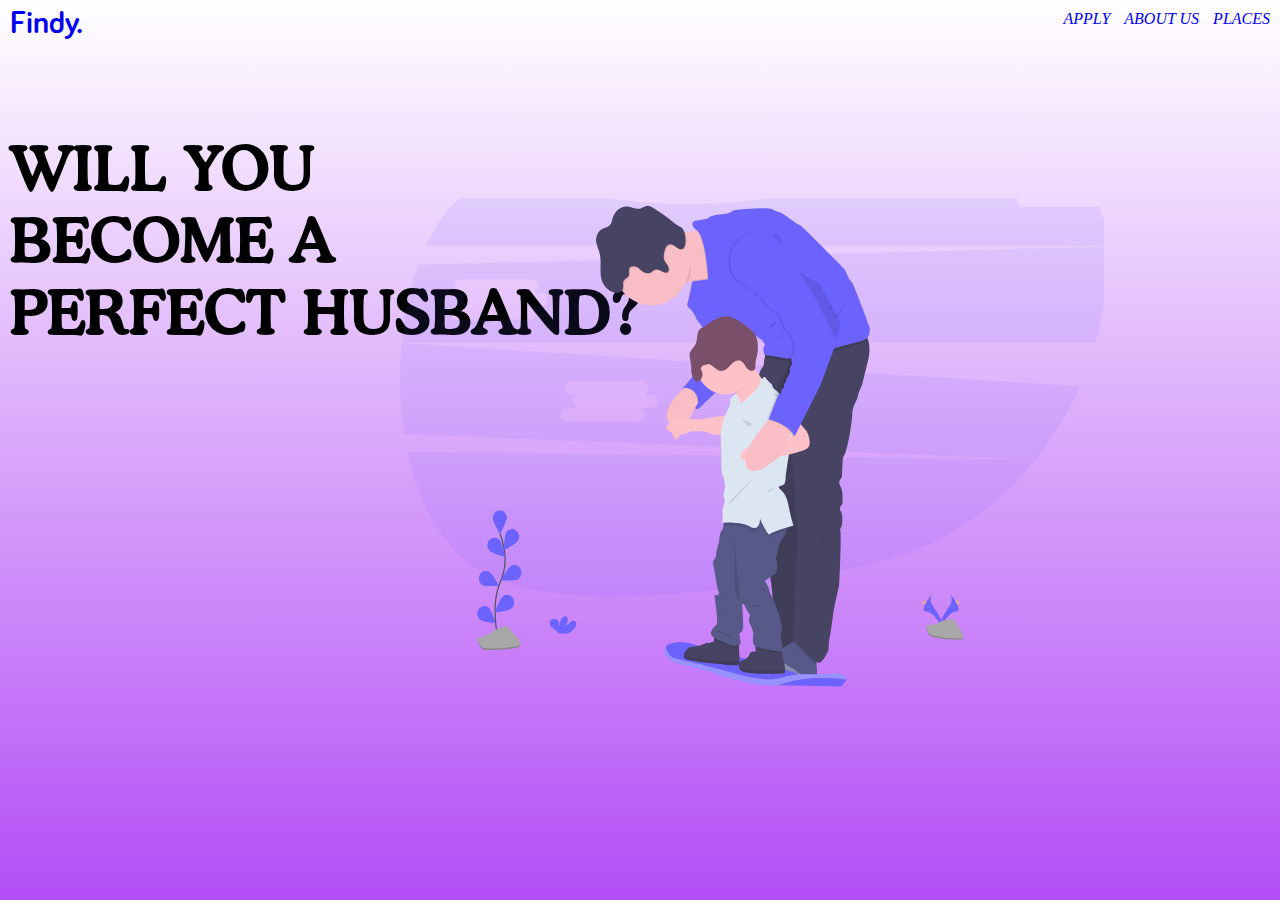
<file: index.html>
<!DOCTYPE html>
<html>

<head>
    <title>Findy</title>
    <meta name="viewport" content="width=device-width, initial-scale=1">
    <meta charset="utf-8">
    <link rel="stylesheet" href="styles.css">

</head>

<body>
    <link rel="icon" type="image/png" href="logo.png" />
    <header>
        <h1><a href="index.html">Findy.</a></h1>
        <nav>
            <ul>
                <li><a href="apply.html">APPLY</a></li>
                <li><a href="about.html">ABOUT US</a></li>
                <li><a href="#">PLACES</a></li>
            </ul>
        </nav>
    </header>
    <main>
        <h3>WILL YOU<br> BECOME A<br>PERFECT HUSBAND?</h3>
    </main>
    <div class="svg">
        <svg width="1091" height="758" viewBox="0 0 1091 758" fill="none" xmlns="http://www.w3.org/2000/svg">
            <g id="fatherhood 1">
            <g id="Group">
            <path id="Vector" opacity="0.1" d="M11.8595 393.453C29.2195 474.121 65.9695 543.852 124.039 577.696C244.749 647.938 516.96 611.702 720.109 570.086C822.765 549.126 915.947 491.218 984.65 405.684L11.8595 393.453Z" fill="#6C63FF"/>
            <path id="Vector 2" opacity="0.1" d="M1077.21 13.7484H965.74C963.186 13.7484 960.737 12.6453 958.931 10.6819C957.125 8.71859 956.109 6.05557 956.109 3.27894C956.109 0.502309 957.125 -2.16072 958.931 -4.12403C960.737 -6.08746 963.186 -7.19051 965.74 -7.19051H985.01C982.508 -7.27813 980.136 -8.4201 978.395 -10.3749C976.654 -12.3298 975.681 -14.9443 975.681 -17.6654C975.681 -20.3865 976.654 -23.0009 978.395 -24.9557C980.136 -26.9107 982.508 -28.0526 985.01 -28.1403H971.25C968.748 -28.2279 966.376 -29.3699 964.635 -31.3247C962.894 -33.2795 961.919 -35.894 961.919 -38.6151C961.919 -41.3362 962.894 -43.9506 964.635 -45.9055C966.376 -47.8604 968.748 -49.0024 971.25 -49.09H1029.43C1016.52 -55.613 1001.43 -60.2553 984.04 -62.6905C825.4 -84.8361 768.76 -70.1811 748.78 -55.0803C724.13 -36.4897 696.63 -22.8131 667.24 -16.2249C569.36 5.72507 386.309 32.1433 220.399 -24.6831C137.939 -52.9495 76.6595 -5.20099 39.9195 74.5538H1096.56C1095.18 51.3753 1091.05 29.9798 1083.47 11.237C1081.73 12.8644 1079.51 13.7559 1077.21 13.7484Z" fill="#6C63FF"/>
            <path id="Vector 3" opacity="0.1" d="M2.39949 225.083C-1.88182 271.996 -0.429191 319.319 6.71949 365.817L985.4 404.738C1012.65 370.665 1035.52 332.737 1053.4 291.988L2.39949 225.083ZM389.479 325.472H370.21C372.764 325.472 375.212 326.576 377.018 328.539C378.824 330.503 379.839 333.165 379.839 335.942C379.839 338.719 378.824 341.381 377.018 343.344C375.212 345.308 372.764 346.411 370.21 346.411H258.74C256.186 346.411 253.736 345.308 251.93 343.344C250.124 341.381 249.109 338.719 249.109 335.942C249.109 333.165 250.124 330.503 251.93 328.539C253.736 326.576 256.186 325.472 258.74 325.472H278.009C275.507 325.384 273.136 324.243 271.395 322.288C269.654 320.333 268.68 317.719 268.68 314.998C268.68 312.276 269.654 309.662 271.395 307.707C273.136 305.752 275.507 304.611 278.009 304.523H264.249C261.747 304.435 259.375 303.293 257.634 301.338C255.893 299.384 254.919 296.769 254.919 294.048C254.919 291.327 255.893 288.712 257.634 286.757C259.375 284.803 261.747 283.661 264.249 283.573H375.719C378.221 283.661 380.594 284.803 382.335 286.757C384.076 288.712 385.049 291.327 385.049 294.048C385.049 296.769 384.076 299.384 382.335 301.338C380.594 303.293 378.221 304.435 375.719 304.523H389.479C391.981 304.611 394.353 305.752 396.094 307.707C397.835 309.662 398.809 312.276 398.809 314.998C398.809 317.719 397.835 320.333 396.094 322.288C394.353 324.243 391.981 325.384 389.479 325.472Z" fill="#6C63FF"/>
            <path id="Vector 4" opacity="0.1" d="M1096.61 75.2496L28.1295 103.516C15.1295 139.838 6.55951 180.879 2.55951 223.463H1077.89C1084.91 198.461 1090.1 172.894 1093.42 147.003C1096.62 121.987 1097.9 97.7866 1096.61 75.2496ZM219.48 167.833H200.21C201.475 167.833 202.727 168.104 203.895 168.63C205.064 169.156 206.125 169.927 207.019 170.9C207.914 171.872 208.623 173.025 209.107 174.296C209.591 175.566 209.84 176.927 209.84 178.302C209.84 179.678 209.591 181.039 209.107 182.309C208.623 183.579 207.914 184.733 207.019 185.705C206.125 186.678 205.064 187.449 203.895 187.975C202.727 188.501 201.475 188.772 200.21 188.772H88.7395C86.1855 188.772 83.736 187.668 81.9301 185.705C80.1241 183.743 79.1095 181.079 79.1095 178.302C79.1095 175.526 80.1241 172.863 81.9301 170.9C83.736 168.936 86.1855 167.833 88.7395 167.833H108.01C105.508 167.745 103.136 166.603 101.395 164.649C99.6534 162.694 98.6799 160.079 98.6799 157.358C98.6799 154.637 99.6534 152.022 101.395 150.067C103.136 148.113 105.508 146.971 108.01 146.883H94.2495C91.7479 146.795 89.3757 145.654 87.6345 143.699C85.8934 141.744 84.9199 139.129 84.9199 136.408C84.9199 133.687 85.8934 131.072 87.6345 129.118C89.3757 127.163 91.7479 126.021 94.2495 125.933H205.72C208.222 126.021 210.594 127.163 212.335 129.118C214.076 131.072 215.049 133.687 215.049 136.408C215.049 139.129 214.076 141.744 212.335 143.699C210.594 145.654 208.222 146.795 205.72 146.883H219.48C221.982 146.971 224.354 148.113 226.095 150.067C227.836 152.022 228.81 154.637 228.81 157.358C228.81 160.079 227.836 162.694 226.095 164.649C224.354 166.603 221.982 167.745 219.48 167.833Z" fill="#6C63FF"/>
            <path id="Vector 6" d="M853.22 614.377C853.22 614.377 858.709 622.194 850.679 633.946C842.649 645.698 836.029 655.689 838.679 663.049C838.679 663.049 850.789 641.143 860.679 640.839C870.569 640.534 864.06 627.553 853.22 614.377Z" fill="#6C63FF"/>
            <path id="Vector 7" opacity="0.1" d="M853.22 614.377C853.694 615.134 854.07 615.957 854.34 616.823C863.96 629.119 869.08 640.589 859.84 640.871C851.22 641.143 840.889 657.885 838.419 662.115C838.497 662.443 838.595 662.766 838.71 663.082C838.71 663.082 850.82 641.176 860.71 640.871C870.6 640.567 864.06 627.553 853.22 614.377Z" fill="black"/>
            <path id="Vector 8" d="M863.43 624.335C863.43 627.086 863.149 629.315 862.799 629.315C862.449 629.315 862.16 627.086 862.16 624.335C862.16 621.585 862.52 622.879 862.87 622.879C863.22 622.879 863.43 621.585 863.43 624.335Z" fill="#FFD037"/>
            <path id="Vector 9" d="M866.93 627.619C864.71 628.934 862.78 629.728 862.61 629.391C862.44 629.054 864.11 627.716 866.33 626.401C868.55 625.086 867.67 626.042 867.84 626.401C868.01 626.76 869.15 626.303 866.93 627.619Z" fill="#FFD037"/>
            <path id="Vector 10" d="M824.2 614.377C824.2 614.377 818.71 622.194 826.74 633.946C834.77 645.698 841.38 655.689 838.74 663.049C838.74 663.049 826.62 641.143 816.74 640.839C806.86 640.534 813.35 627.553 824.2 614.377Z" fill="#6C63FF"/>
            <path id="Vector 11" opacity="0.1" d="M824.2 614.377C823.722 615.13 823.345 615.954 823.08 616.823C813.46 629.119 808.33 640.589 817.58 640.871C826.19 641.143 836.58 657.885 839 662.115C838.92 662.441 838.82 662.756 838.71 663.082C838.71 663.082 826.59 641.176 816.71 640.871C806.83 640.567 813.35 627.553 824.2 614.377Z" fill="black"/>
            <path id="Vector 12" d="M813.99 624.335C813.99 627.086 814.27 629.315 814.62 629.315C814.97 629.315 815.26 627.086 815.26 624.335C815.26 621.585 814.899 622.879 814.549 622.879C814.199 622.879 813.99 621.585 813.99 624.335Z" fill="#FFD037"/>
            <path id="Vector 13" d="M810.479 627.619C812.699 628.934 814.639 629.728 814.809 629.391C814.979 629.054 813.31 627.716 811.09 626.401C808.87 625.086 809.75 626.042 809.58 626.401C809.41 626.76 808.259 626.303 810.479 627.619Z" fill="#FFD037"/>
            <path id="Vector 14" d="M815.74 662.06C815.74 662.06 831.1 661.538 835.74 657.962C840.38 654.385 859.37 650.09 860.52 655.787C861.67 661.484 883.6 684.369 866.26 684.521C848.92 684.673 825.97 681.586 821.35 678.531C816.73 675.476 815.74 662.06 815.74 662.06Z" fill="#A8A8A8"/>
            <path id="Vector 15" opacity="0.2" d="M866.56 682.575C849.22 682.727 826.27 679.64 821.65 676.585C818.13 674.247 816.73 665.887 816.26 662.038H815.75C815.75 662.038 816.75 675.498 821.34 678.563C825.93 681.629 848.91 684.706 866.25 684.554C871.25 684.554 872.99 682.575 872.89 679.705C872.19 681.466 870.28 682.542 866.56 682.575Z" fill="black"/>
            <path id="Vector 16" d="M269.239 668.17C271.074 666.541 272.413 664.346 273.079 661.875C273.569 659.386 272.589 656.439 270.399 655.472C267.939 654.45 265.309 656.309 263.309 658.179C261.309 660.049 259.039 662.191 256.429 661.788C257.771 660.467 258.775 658.79 259.343 656.92C259.911 655.051 260.023 653.054 259.669 651.123C259.555 650.323 259.244 649.572 258.769 648.949C257.399 647.362 254.929 648.036 253.289 649.286C248.089 653.265 246.639 660.951 246.609 667.855C246.089 665.365 246.529 662.767 246.519 660.245C246.509 657.722 245.859 654.809 243.879 653.472C242.65 652.758 241.271 652.406 239.879 652.45C237.539 652.352 234.939 652.613 233.339 654.461C231.339 656.776 231.869 660.647 233.599 663.158C235.329 665.67 237.949 667.3 240.359 669.051C242.299 670.304 243.953 672.018 245.199 674.063C245.341 674.353 245.461 674.654 245.559 674.965H260.209C263.487 673.153 266.525 670.867 269.239 668.17Z" fill="#6C63FF"/>
            <path id="Vector 17" d="M152.809 685.326C152.809 685.326 138.749 633.457 155.439 595.286C162.544 579.321 164.691 561.28 161.559 543.874C160.014 535.63 157.774 527.559 154.869 519.761" stroke="#535461" stroke-width="2" stroke-miterlimit="10"/>
            <path id="Vector 18" d="M165.22 495.625C165.22 501.985 154.64 520.424 154.64 520.424C154.64 520.424 144.049 501.942 144.049 495.625C144.134 492.635 145.287 489.797 147.263 487.714C149.239 485.631 151.883 484.466 154.635 484.466C157.387 484.466 160.031 485.631 162.007 487.714C163.983 489.797 165.135 492.635 165.22 495.625Z" fill="#6C63FF"/>
            <path id="Vector 19" d="M182.719 530.839C179.549 536.177 161.439 545.396 161.439 545.396C161.439 545.396 161.769 523.653 164.949 518.325C166.512 515.854 168.899 514.144 171.604 513.557C174.309 512.971 177.118 513.555 179.433 515.185C181.748 516.815 183.386 519.363 184 522.286C184.614 525.209 184.154 528.279 182.719 530.839Z" fill="#6C63FF"/>
            <path id="Vector 20" d="M181.959 591.014C176.739 593.873 156.829 591.894 156.829 591.894C156.829 591.894 167.209 573.315 172.429 570.455C173.674 569.739 175.038 569.298 176.441 569.163C177.844 569.026 179.258 569.195 180.6 569.661C181.943 570.125 183.186 570.876 184.258 571.871C185.33 572.864 186.208 574.081 186.842 575.449C187.476 576.816 187.853 578.307 187.95 579.835C188.047 581.363 187.863 582.897 187.408 584.346C186.954 585.795 186.237 587.132 185.302 588.277C184.366 589.422 183.23 590.353 181.959 591.014Z" fill="#6C63FF"/>
            <path id="Vector 21" d="M171.949 636.403C167.249 640.186 147.319 641.839 147.319 641.839C147.319 641.839 154.659 621.628 159.319 617.845C160.428 616.857 161.711 616.123 163.089 615.689C164.467 615.256 165.912 615.131 167.335 615.324C168.759 615.515 170.132 616.02 171.371 616.806C172.61 617.592 173.689 618.644 174.543 619.898C175.396 621.15 176.007 622.58 176.338 624.097C176.668 625.615 176.711 627.189 176.465 628.725C176.219 630.263 175.688 631.728 174.905 633.035C174.122 634.342 173.102 635.461 171.909 636.327L171.949 636.403Z" fill="#6C63FF"/>
            <path id="Vector 22" d="M139.22 546.624C143.41 551.049 162.95 555.648 162.95 555.648C162.95 555.648 158.16 534.546 153.95 530.11C152.961 529.012 151.78 528.139 150.476 527.546C149.173 526.951 147.774 526.647 146.36 526.649C144.947 526.652 143.547 526.963 142.246 527.562C140.945 528.162 139.767 529.04 138.782 530.142C137.797 531.244 137.027 532.55 136.513 533.982C136 535.414 135.756 536.942 135.795 538.478C135.833 540.015 136.154 541.527 136.739 542.926C137.323 544.325 138.161 545.583 139.2 546.624H139.22Z" fill="#6C63FF"/>
            <path id="Vector 23" d="M128.129 599.863C133.349 602.723 153.26 600.744 153.26 600.744C153.26 600.744 142.879 582.175 137.659 579.305C135.159 578.003 132.291 577.82 129.668 578.792C127.045 579.765 124.877 581.816 123.629 584.507C122.382 587.198 122.155 590.314 122.996 593.185C123.838 596.055 125.68 598.453 128.129 599.863Z" fill="#6C63FF"/>
            <path id="Vector 24" d="M123.889 653.222C128.589 656.994 148.509 658.657 148.509 658.657C148.509 658.657 141.179 638.447 136.509 634.664C134.247 633.023 131.492 632.391 128.814 632.899C126.136 633.407 123.74 635.015 122.122 637.389C120.504 639.765 119.788 642.725 120.123 645.658C120.457 648.591 121.817 651.272 123.919 653.145L123.889 653.222Z" fill="#6C63FF"/>
            <path id="Vector 25" d="M165.22 495.625C165.22 501.985 154.64 520.424 154.64 520.424C154.64 520.424 144.049 501.942 144.049 495.625C144.134 492.635 145.287 489.797 147.263 487.714C149.239 485.631 151.883 484.466 154.635 484.466C157.387 484.466 160.031 485.631 162.007 487.714C163.983 489.797 165.135 492.635 165.22 495.625Z" fill="#6C63FF"/>
            <path id="Vector 26" d="M182.719 530.839C179.549 536.177 161.439 545.396 161.439 545.396C161.439 545.396 161.769 523.653 164.949 518.325C166.512 515.854 168.899 514.144 171.604 513.557C174.309 512.971 177.118 513.555 179.433 515.185C181.748 516.815 183.386 519.363 184 522.286C184.614 525.209 184.154 528.279 182.719 530.839Z" fill="#6C63FF"/>
            <path id="Vector 27" d="M181.959 591.014C176.739 593.873 156.829 591.894 156.829 591.894C156.829 591.894 167.209 573.315 172.429 570.455C173.674 569.739 175.038 569.298 176.441 569.163C177.844 569.026 179.258 569.195 180.6 569.661C181.943 570.125 183.186 570.876 184.258 571.871C185.33 572.864 186.208 574.081 186.842 575.449C187.476 576.816 187.853 578.307 187.95 579.835C188.047 581.363 187.863 582.897 187.408 584.346C186.954 585.795 186.237 587.132 185.302 588.277C184.366 589.422 183.23 590.353 181.959 591.014Z" fill="#6C63FF"/>
            <path id="Vector 28" d="M171.949 636.403C167.249 640.186 147.319 641.839 147.319 641.839C147.319 641.839 154.659 621.628 159.319 617.845C160.428 616.857 161.711 616.123 163.089 615.689C164.467 615.256 165.912 615.131 167.335 615.324C168.759 615.515 170.132 616.02 171.371 616.806C172.61 617.592 173.689 618.644 174.543 619.898C175.396 621.15 176.007 622.58 176.338 624.097C176.668 625.615 176.711 627.189 176.465 628.725C176.219 630.263 175.688 631.728 174.905 633.035C174.122 634.342 173.102 635.461 171.909 636.327L171.949 636.403Z" fill="#6C63FF"/>
            <path id="Vector 29" d="M139.22 546.624C143.41 551.049 162.95 555.648 162.95 555.648C162.95 555.648 158.16 534.546 153.95 530.11C152.961 529.012 151.78 528.139 150.476 527.546C149.173 526.951 147.774 526.647 146.36 526.649C144.947 526.652 143.547 526.963 142.246 527.562C140.945 528.162 139.767 529.04 138.782 530.142C137.797 531.244 137.027 532.55 136.513 533.982C136 535.414 135.756 536.942 135.795 538.478C135.833 540.015 136.154 541.527 136.739 542.926C137.323 544.325 138.161 545.583 139.2 546.624H139.22Z" fill="#6C63FF"/>
            <path id="Vector 30" d="M128.129 599.863C133.349 602.723 153.26 600.744 153.26 600.744C153.26 600.744 142.879 582.175 137.659 579.305C135.159 578.003 132.291 577.82 129.668 578.792C127.045 579.765 124.877 581.816 123.629 584.507C122.382 587.198 122.155 590.314 122.996 593.185C123.838 596.055 125.68 598.453 128.129 599.863Z" fill="#6C63FF"/>
            <path id="Vector 31" d="M123.889 653.222C128.589 656.994 148.509 658.657 148.509 658.657C148.509 658.657 141.179 638.447 136.509 634.664C134.247 633.023 131.492 632.391 128.814 632.899C126.136 633.407 123.74 635.015 122.122 637.389C120.504 639.765 119.788 642.725 120.123 645.658C120.457 648.591 121.817 651.272 123.919 653.145L123.889 653.222Z" fill="#6C63FF"/>
            <path id="Vector 32" d="M119.56 682.064C119.56 682.064 136.68 678.368 141.24 673.443C145.8 668.518 166.34 659.897 168.62 666.05C170.9 672.204 199.42 693.142 180.02 696.839C160.62 700.535 134.389 701.764 128.689 699.296C122.989 696.828 119.56 682.064 119.56 682.064Z" fill="#A8A8A8"/>
            <path id="Vector 33" opacity="0.2" d="M180.049 694.534C160.66 698.23 134.42 699.459 128.72 697.002C124.38 695.121 121.36 686.13 120.17 681.923L119.56 682.064C119.56 682.064 122.989 696.839 128.689 699.296C134.389 701.753 160.63 700.524 180.02 696.839C185.62 695.752 187.22 693.262 186.62 690.098C186.17 692.153 184.219 693.74 180.049 694.534Z" fill="black"/>
            <path id="Vector 34" d="M438.959 294.01C438.959 294.01 435.609 323.853 462.179 326.908L466.179 306.251L457.809 294.01L445.819 289.596L438.959 294.01Z" fill="#6C63FF"/>
            <path id="Vector 35" opacity="0.1" d="M445.819 289.596L438.959 293.999C438.959 293.999 435.609 323.842 462.179 326.897" fill="black"/>
            <path id="Vector 36" d="M487.169 125.27C487.169 125.27 469.239 126.466 451.259 129.706C449.419 130.046 447.589 130.409 445.769 130.793C444.709 131.01 443.669 131.239 442.629 131.489C433.209 133.598 424.629 136.338 419.629 139.838C413.629 144.024 411.629 132.75 411.439 117.084C411.359 111.572 411.529 105.527 411.799 99.4173C412.149 92.3507 412.659 85.1971 413.199 78.7611C414.389 64.4974 415.759 53.4083 415.759 53.4083C415.759 53.4083 422.04 53.4083 430.43 53.093L433.129 52.9843C435.759 52.8756 438.549 52.7234 441.359 52.5386C442.689 52.4625 444.029 52.3755 445.359 52.2668C450.679 51.8537 455.929 51.2666 460.359 50.5056C465.079 49.6793 468.909 48.6356 470.989 47.2441C480.489 41.0907 487.169 125.27 487.169 125.27Z" fill="#F8BDC5"/>
            <path id="Vector 37" d="M567.06 235.466L563.56 260.721C563.56 260.721 555.93 271.049 556.93 276.789C557.93 282.529 566.73 536.209 566.73 536.209C566.73 536.209 583.98 643.339 577.99 657.114C572 670.888 577.64 703.036 577.64 703.036L613.54 696.915L625.54 228.573L567.06 235.466Z" fill="#474463"/>
            <path id="Vector 38" opacity="0.1" d="M567.06 235.466L563.56 260.721C563.56 260.721 555.93 271.049 556.93 276.789C557.93 282.529 566.73 536.209 566.73 536.209C566.73 536.209 583.98 643.339 577.99 657.114C572 670.888 577.64 703.036 577.64 703.036L613.54 696.915L625.54 228.573L567.06 235.466Z" fill="black"/>
            <path id="Vector 39" d="M646.249 709.537C645.109 711.592 645.2 717.636 645.52 722.779C645.8 727.203 646.249 730.965 646.249 730.965V756.981C646.249 756.981 607.89 742.446 586.77 727.138C578.06 720.822 575.579 714.951 576.059 710.254C576.759 703.568 583.46 699.209 586.77 699.209C589.93 699.209 599.91 693.218 608.09 687.924C614.52 683.782 619.859 680.075 619.859 680.075C619.859 680.075 648.359 705.71 646.249 709.537Z" fill="#575988"/>
            <path id="Vector 40" opacity="0.1" d="M646.25 709.537C645.11 711.592 645.2 717.636 645.52 722.779C636.99 718.43 610.58 690.577 608.09 687.924C614.52 683.782 619.859 680.075 619.859 680.075C619.859 680.075 648.36 705.71 646.25 709.537Z" fill="black"/>
            <path id="Vector 41" d="M725.09 253.067L715.94 289.802C715.94 289.802 710.66 300.892 709.94 306.251C709.22 311.611 704.31 319.645 704.31 319.645C702.088 324.933 700.89 330.662 700.79 336.475C700.44 346.814 693.789 394.638 686.359 402.672L684.6 433.668C684.6 433.668 677.6 439.016 682.49 446.714C687.38 454.411 685.66 474.262 685.66 474.262C685.66 474.262 678.97 480.003 683.2 485.743C687.43 491.483 684.6 508.324 684.6 508.324C684.6 508.324 680.73 513.672 682.49 516.738C684.25 519.804 680.75 598.624 680.75 598.624L672.29 637.262C672.29 637.262 668.41 669.409 666.29 678.977C664.17 688.544 664.18 700.394 664.18 700.394C664.18 700.394 655.03 721.441 648.34 720.3C641.65 719.158 609.28 684.706 609.28 684.706L613.85 568.379C613.85 568.379 617.72 519.021 615.26 509.454C612.8 499.887 611.04 452.063 611.04 452.063L606.11 376.689L556.89 292.51C556.89 292.51 553.32 268.016 563.52 260.753L565.37 247.522L567.04 235.498L625.47 228.606L714.859 203.362C714.859 203.362 721.749 207.982 725.359 219.517C727.829 227.29 728.78 238.249 725.09 253.067Z" fill="#474463"/>
            <path id="Vector 42" d="M569.56 291.77C569.56 291.77 528.03 347.216 529.79 331.724C530.89 321.994 525.21 310.111 520.79 302.598C518.18 298.13 516.02 295.206 516.02 295.206C516.02 295.206 541.36 244.707 542.77 251.588C543.22 253.763 546.149 258.753 549.919 264.45C557.869 276.387 569.56 291.77 569.56 291.77Z" fill="#FFC1C8"/>
            <path id="Vector 43" opacity="0.3" d="M646.249 751.567V757.003C646.249 757.003 607.89 742.467 586.77 727.16C578.06 720.843 575.579 714.973 576.059 710.276C587.719 716.69 609.409 728.921 615.979 734.433C621.559 739.108 635.979 746.512 646.249 751.567Z" fill="white"/>
            <g id="skate">
            <g id="skate_2">
            <path id="Vector 44" d="M691.4 746.088C691.334 746.995 691.099 747.879 690.71 748.686L683.71 756.981L585.869 755.274L559.559 754.807C559.559 754.807 504.18 743.848 493.39 738.738C482.6 733.629 440.18 724.279 440.18 724.279C440.18 724.279 414.56 719.604 410.8 706.09C409.53 701.514 410.169 698.241 411.559 695.915C414.289 691.359 419.949 690.403 419.949 690.403C431.51 686.69 443.872 687.186 455.15 691.816L619.15 737.684L621.689 738.39C621.689 738.39 680.149 737.205 681.329 737.434C690.299 739.217 691.61 743.359 691.4 746.088Z" fill="#6C63FF"/>
            <path id="Vector 45" opacity="0.3" d="M691.4 746.088C681.56 744.696 664.399 742.641 659.979 744.62C659.979 744.62 628.769 740.423 585.829 755.274L559.559 754.807C559.559 754.807 504.18 743.848 493.39 738.738C482.6 733.629 440.18 724.279 440.18 724.279C440.18 724.279 414.56 719.604 410.8 706.091C409.53 701.514 410.169 698.241 411.559 695.915C413.309 701.459 416.679 709.493 422.059 711.744C430.509 715.277 465.24 722.474 465.24 722.474L533.979 740.771C533.979 740.771 573.669 750.132 589.119 744.033C595.449 741.554 607.329 739.347 619.119 737.618L621.66 738.325C621.66 738.325 680.119 737.14 681.299 737.368C690.299 739.217 691.61 743.359 691.4 746.088Z" fill="white"/>
            </g>
            </g>
            <path id="Vector 46" d="M596.47 732.313C596.387 733.916 596.202 735.51 595.919 737.086C595.919 737.086 557.039 738.597 536.799 735.335C531.209 734.433 528.049 732.487 526.479 730.16C525.778 729.061 525.344 727.787 525.216 726.458C525.088 725.127 525.273 723.783 525.75 722.55C525.974 721.841 526.258 721.158 526.6 720.506C528.11 717.636 530.43 715.603 531.7 715.875C535.22 716.647 541.26 708.798 541.26 708.798C540.78 704.003 547.71 702.275 548.79 703.057C548.983 703.218 549.209 703.323 549.45 703.361C549.691 703.398 549.937 703.366 550.164 703.27C550.39 703.174 550.589 703.016 550.742 702.811C550.896 702.606 550.999 702.362 551.04 702.101C551.11 701.742 551.13 700.013 551.13 697.991C551.13 694.621 551.04 690.381 551.04 690.381L590.12 695.545L591.669 703.666C593.089 710.907 595.069 720.854 595.919 724.257C596.51 726.891 596.697 729.614 596.47 732.313Z" fill="#474463"/>
            <path id="Vector 47" opacity="0.1" d="M596.47 732.313C596.387 733.916 596.202 735.51 595.919 737.086C595.919 737.086 557.039 738.597 536.799 735.335C531.209 734.433 528.049 732.487 526.479 730.16C531.669 729.823 538.42 729.639 542.6 730.748C548.56 732.357 584.21 732.357 596.47 732.313Z" fill="black"/>
            <path id="Vector 48" d="M526.559 720.485C526.602 720.877 526.545 721.275 526.395 721.635C526.245 721.995 526.008 722.303 525.709 722.528C520.789 726.66 497.179 722.17 497.179 722.17C497.179 722.17 448.939 718.908 441.729 713.559C441.078 713.094 440.534 712.473 440.139 711.744C437.139 705.851 447.999 695.958 448.939 695.958C449.879 695.958 462.849 694.034 463.719 693.849C469.719 692.534 475.719 688.489 476.719 689.642C477.719 690.794 482.719 688.109 485.159 687.728C486.049 687.587 486.459 686.217 486.609 684.467C486.75 682.098 486.676 679.72 486.389 677.367L524.919 688.641L525.259 695.317L526.369 717.538L526.509 720.267C526.533 720.338 526.55 720.411 526.559 720.485Z" fill="#474463"/>
            <path id="Vector 49" opacity="0.1" d="M497.219 722.17C497.219 722.17 448.98 718.908 441.77 713.559C441.119 713.094 440.575 712.473 440.18 711.744C449.95 712.614 466.24 714.081 469.18 714.897C473.41 715.984 497.18 717.571 497.18 717.571H526.41L526.549 720.3C527.819 727.997 497.219 722.17 497.219 722.17Z" fill="black"/>
            <path id="Vector 50" d="M466.759 307.784C466.759 307.784 464.539 312.133 461.199 318.591C453.199 333.942 438.809 361.153 432.619 369.764C423.819 382.005 424.529 370.536 415.019 344.9C407.959 325.831 429.689 304.012 441.309 294.097C445.309 290.65 448.109 288.661 448.109 288.661L466.759 307.784Z" fill="#F8BDC5"/>
            <path id="Vector 51" d="M509.339 337.247C509.339 337.247 480.129 339.921 474.499 341.834C468.869 343.748 444.589 342.595 442.499 341.834C440.409 341.073 398.849 351.401 417.859 361.73C436.869 372.058 448.859 361.73 448.859 361.73C448.859 361.73 473.499 360.197 479.859 364.415C486.219 368.633 509.419 366.328 509.419 366.328L509.339 337.247Z" fill="#FFC1C8"/>
            <path id="Vector 52" opacity="0.1" d="M448.66 103.081C452.26 113.094 450.01 121.813 445.77 130.76C435.15 132.935 425.16 135.924 419.6 139.806C403.76 150.906 415.73 53.3322 415.73 53.3322C415.73 53.3322 423.39 53.3322 433.1 52.9082C430.16 67.498 441.3 82.6423 448.66 103.081Z" fill="black"/>
            <path id="Vector 53" d="M449.559 100.907C449.54 116.933 444.096 132.39 434.264 144.331C424.432 156.271 410.902 163.858 396.253 165.647C381.604 167.434 366.863 163.297 354.841 154.024C342.818 144.751 334.357 130.991 331.07 115.369C327.783 99.7468 329.902 83.3555 337.02 69.3223C344.139 55.2892 355.76 44.5968 369.667 39.2828C383.574 33.9698 398.792 34.4079 412.421 40.5145C426.049 46.6201 437.134 57.9668 443.559 72.3903C447.519 81.279 449.571 91.0299 449.559 100.907Z" fill="#F8BDC5"/>
            <path id="Vector 54" opacity="0.1" d="M725.38 219.484C723.48 222.49 720.635 224.636 717.38 225.518C703.65 229.725 606.86 254.98 600.53 253.448C594.94 252.099 570.949 248.349 565.419 247.49L567.09 235.466L625.52 228.573L714.91 203.329C714.91 203.329 721.77 207.949 725.38 219.484Z" fill="black"/>
            <path id="Vector 55" opacity="0.1" d="M487.169 125.27C475.728 126.016 464.33 127.395 453.019 129.401C453.18 128.842 453.159 128.239 452.959 127.695L476.359 124.553C476.359 124.553 472.939 64.7584 460.359 50.4295C465.079 49.6032 468.909 48.5595 470.989 47.168C480.489 41.0907 487.169 125.27 487.169 125.27Z" fill="black"/>
            <path id="Vector 56" d="M456.56 35.47C456.56 35.47 477.33 33.437 480.14 29.6102C482.95 25.7834 503.02 24.6418 503.02 24.6418C503.02 24.6418 512.87 22.7284 515.02 20.0431C517.17 17.3578 570.62 13.9223 575.9 16.9882C581.18 20.054 586.11 21.9565 589.28 22.3479C592.45 22.7393 617.08 41.8517 619.54 41.8517C622 41.8517 689.54 111.115 689.54 111.115C689.54 111.115 696.54 128.717 699.4 129.478C702.26 130.239 727.56 199.883 727.56 199.883C727.56 199.883 731.079 216.712 717.359 220.93C703.639 225.149 606.84 250.393 600.51 248.86C594.18 247.327 564.26 242.739 564.26 242.739C564.26 242.739 564.61 242.739 563.91 238.532C563.21 234.324 562.149 235.466 563.549 231.639C564.949 227.812 566.369 228.193 564.609 225.899C562.849 223.605 564.609 222.452 558.979 218.625C553.349 214.799 546.98 210.591 546.66 209.45C546.34 208.308 541.379 200.644 538.919 200.263C536.459 199.883 467.47 178.835 467.47 178.835L451.28 173.095C451.28 173.095 443.54 167.355 445.28 163.919C447.02 160.484 453.01 129.401 453.01 129.401L477.76 126.086C477.76 126.086 474.07 61.2903 460.21 50.4186C446.35 39.5469 456.56 35.47 456.56 35.47Z" fill="#6C63FF"/>
            <path id="Vector 57" opacity="0.1" d="M466.759 307.784C466.759 307.784 464.539 312.133 461.199 318.591C460.679 298.63 447.839 294.76 441.309 294.097C445.309 290.65 448.109 288.661 448.109 288.661L466.759 307.784Z" fill="black"/>
            <path id="Vector 58" d="M449.559 162.767L451.259 173.095C451.259 173.095 457.949 181.901 457.949 184.575C457.949 187.25 465.689 194.903 467.809 199.111C469.929 203.318 477.309 204.09 474.489 211.363C471.669 218.636 455.489 274.115 455.489 274.115L438.949 294.01C438.949 294.01 466.399 291.325 462.169 326.908L497.719 293.205L525.559 238.14C525.559 238.14 498.459 182.281 497.409 177.694C496.359 173.106 449.559 162.767 449.559 162.767Z" fill="#6C63FF"/>
            <path id="Vector 59" opacity="0.1" d="M531.87 181.901C531.87 181.901 554.39 164.68 554.39 162.767C554.39 160.853 531.87 181.901 531.87 181.901Z" fill="black"/>
            <path id="Vector 60" opacity="0.1" d="M569.56 203.329C569.56 203.329 581.56 200.263 582.56 193.381C583.56 186.5 569.56 203.329 569.56 203.329Z" fill="black"/>
            <path id="Vector 61" opacity="0.1" d="M579.38 220.93C579.38 220.93 596.28 211.831 595.57 210.254C594.86 208.678 579.38 220.93 579.38 220.93Z" fill="black"/>
            <path id="Vector 62" opacity="0.1" d="M669.83 162.647C669.83 162.647 662.83 167.615 664.91 172.269C666.99 176.922 669.83 162.647 669.83 162.647Z" fill="black"/>
            <path id="Vector 63" opacity="0.1" d="M690.559 164.68C690.559 164.68 670.619 185.336 675.129 185.728C679.639 186.119 690.559 164.68 690.559 164.68Z" fill="black"/>
            <path id="Vector 64" opacity="0.1" d="M645.2 484.939C645.2 484.939 670.89 490.298 671.59 492.212C672.29 494.125 645.2 484.939 645.2 484.939Z" fill="black"/>
            <path id="Vector 65" opacity="0.1" d="M654.35 503.301C654.35 503.301 668.069 512.487 668.419 515.162C668.769 517.836 654.35 503.301 654.35 503.301Z" fill="black"/>
            <path id="Vector 66" opacity="0.1" d="M651.18 523.968C651.18 523.968 653.29 534.296 656.81 535.829C660.33 537.362 651.18 523.968 651.18 523.968Z" fill="black"/>
            <path id="Vector 67" opacity="0.1" d="M443.619 72.0532C443.619 72.162 443.619 72.2815 443.569 72.3903C443.089 75.7931 441.809 79.4786 438.869 80.6093C437.093 81.1529 435.194 80.9626 433.539 80.0766C428.539 77.6957 424.089 71.9771 418.749 73.3578C416.209 74.0101 414.429 76.1084 413.169 78.685C412.295 80.5397 411.624 82.4988 411.169 84.5231C410.169 88.7848 409.37 93.4161 410.9 97.4713C411.152 98.1344 411.452 98.7748 411.799 99.3847C413.219 101.853 415.219 103.951 416.619 106.44C418.359 109.55 418.809 114.214 416.099 116.345C415.419 116.831 414.648 117.146 413.842 117.269C413.036 117.39 412.215 117.316 411.439 117.051C409.454 116.373 407.545 115.454 405.749 114.312C402.209 112.3 397.749 111.05 394.389 113.377C393.229 114.159 392.299 115.29 391.189 116.116C388.882 117.67 386.146 118.289 383.46 117.867C377.1 117.16 374.719 112.779 369.859 109.387C366.299 106.886 358.86 105.821 356.74 110.93C355.38 114.192 357.399 118.301 356.069 121.628C354.739 124.955 350.509 125.977 348.549 129.064C345.969 133.13 348.369 139.012 346.479 143.524C346.19 144.223 345.802 144.869 345.329 145.437C334.732 133.023 328.976 116.625 329.271 99.6924C329.566 82.7586 335.889 66.6098 346.911 54.6411C357.933 42.6725 372.795 35.8168 388.371 35.5157C403.947 35.2156 419.024 41.4929 430.43 53.0278L433.129 52.9191C435.759 52.8103 438.549 52.6581 441.359 52.4733C442.023 54.003 442.543 55.6022 442.909 57.246C443.997 62.0893 444.238 67.1131 443.619 72.0532Z" fill="black"/>
            <path id="Vector 68" d="M355.309 109.408C353.939 112.67 355.959 116.779 354.639 120.095C353.319 123.411 349.059 124.444 347.119 127.532C344.529 131.608 346.929 137.49 345.049 141.991C342.889 147.133 336.369 147.938 331.369 146.437C327.097 145.111 323.178 142.699 319.934 139.4C316.689 136.102 314.213 132.011 312.71 127.466C309.32 116.975 311.509 105.429 310.629 94.3511C310.254 89.6035 309.313 84.9297 307.829 80.4462C306.379 76.0975 304.4 71.8141 303.93 67.1936C303.594 63.2733 304.345 59.3334 306.088 55.8816C307.831 52.4309 310.487 49.626 313.71 47.8311C317.83 45.6568 322.9 45.0371 325.9 41.3081C328.2 38.4162 328.689 34.3828 329.759 30.7408C332.649 20.9563 341.279 12.9765 350.759 13.0743C358.339 13.1395 365.759 17.9992 373.169 16.0858C377.359 14.9986 381.17 11.7371 385.49 12.2046C387.559 12.5584 389.541 13.3606 391.319 14.5637C402.821 21.3176 413.764 29.138 424.029 37.9379C426.152 39.9263 428.478 41.644 430.96 43.0585C432.558 43.7358 434.117 44.5164 435.629 45.3959C438.859 47.5702 440.549 51.7123 441.469 55.7349C442.573 60.576 442.825 65.5998 442.21 70.5421C441.77 74.0319 440.51 77.9457 437.46 79.109C435.678 79.6493 433.774 79.4515 432.119 78.5545C427.119 76.1954 422.679 70.4769 417.339 71.8467C412.979 72.9339 410.88 78.3045 409.74 83.0119C408.74 87.2736 407.919 91.905 409.469 95.971C410.749 99.3412 413.47 101.809 415.18 104.929C416.89 108.049 417.379 112.713 414.659 114.833C411.659 117.193 407.589 114.681 404.299 112.811C400.779 110.8 396.299 109.55 392.949 111.865C391.799 112.648 390.869 113.779 389.749 114.616C387.44 116.154 384.71 116.77 382.029 116.355C375.659 115.649 373.28 111.267 368.43 107.875C364.86 105.353 357.439 104.288 355.309 109.408Z" fill="#474463"/>
            <path id="Vector 69" opacity="0.1" d="M549.93 264.395C549.66 266.026 547.6 266.211 547.18 267.798C543.18 283.138 534.379 296.934 520.799 302.588C518.189 298.119 516.03 295.195 516.03 295.195C516.03 295.195 541.37 244.696 542.78 251.578C543.23 253.719 546.16 258.699 549.93 264.395Z" fill="black"/>
            <path id="Vector 70" d="M550.679 253.828C550.681 263.818 547.958 273.585 542.854 281.893C537.75 290.2 530.495 296.677 522.005 300.501C513.516 304.326 504.175 305.327 495.162 303.38C486.149 301.432 477.869 296.622 471.37 289.559C464.872 282.496 460.446 273.495 458.652 263.697C456.859 253.899 457.779 243.742 461.296 234.512C464.812 225.282 470.766 217.393 478.406 211.843C486.047 206.292 495.03 203.329 504.219 203.329C510.326 203.305 516.376 204.594 522.023 207.123C527.669 209.652 532.799 213.371 537.118 218.064C541.436 222.759 544.859 228.335 547.186 234.473C549.514 240.611 550.7 247.189 550.679 253.828Z" fill="#FFC1C8"/>
            <path id="Vector 71" opacity="0.1" d="M524.999 688.674L525.34 695.349C521.27 696.328 513.53 697.611 509.02 694.61C503.19 690.729 494.579 689.783 486.689 684.499C486.83 682.13 486.756 679.753 486.469 677.4L524.999 688.674Z" fill="black"/>
            <path id="Vector 72" opacity="0.1" d="M591.669 703.688C591.399 705.177 591.15 706.091 591.15 706.091C591.15 706.091 560.1 702.633 551.15 697.969C551.15 694.599 551.06 690.359 551.06 690.359L590.14 695.523L591.669 703.688Z" fill="black"/>
            <path id="Vector 73" d="M584.66 551.897C582.55 558.018 581.489 559.17 583.609 562.225C585.729 565.28 584.659 581.36 581.299 582.882C577.939 584.404 565.299 593.59 565.299 593.59C565.299 593.59 572.299 603.538 572.509 607.723C572.693 610.398 573.644 612.942 575.229 614.997C575.229 614.997 586.069 640.252 588.229 648.286C590.389 656.32 592.369 668.942 592.369 668.942C592.369 668.942 588.58 680.422 591.2 686.935C593.82 693.447 591.2 703.003 591.2 703.003C591.2 703.003 553.39 698.796 549.2 693.392C545.01 687.989 547.799 675.835 547.799 675.835C546.935 670.418 545.145 665.226 542.52 660.527C538.29 653.254 543.52 645.611 542.52 645.22C541.52 644.828 538.289 640.632 535.109 633.75C531.929 626.868 529.95 629.532 529.95 629.532C529.95 629.532 534.07 668.181 529.95 671.627C525.83 675.074 525.27 673.541 526.33 678.15C527.151 682.575 527.739 687.047 528.09 691.544C528.09 691.544 515.419 695.751 509.089 691.544C502.759 687.337 493.23 686.565 484.86 680.064C476.49 673.562 488.649 662.462 490.759 660.929C492.869 659.397 490.059 637.207 490.059 637.207L487.24 615.399C487.24 615.399 496.739 617.693 493.619 609.278C490.499 600.863 486.889 571.782 485.129 567.194C483.369 562.606 491.129 556.474 490.059 553.419C488.989 550.364 494.629 532.763 494.629 532.763C494.629 532.763 494.989 518.228 498.499 515.499C499.839 514.477 500.709 511.302 501.289 507.791C501.904 503.647 502.268 499.463 502.379 495.267C502.379 495.267 582.969 489.146 595.989 497.56C601.849 501.344 601.439 508.313 598.989 515.368C595.989 523.979 589.83 532.763 588.28 535.948C585.37 541.819 586.77 545.777 584.66 551.897Z" fill="#575988"/>
            <path id="Vector 74" opacity="0.1" d="M598.889 515.368C588.889 518.423 575.57 522.913 573.4 525.49C569.88 529.708 557.91 501.768 557.91 501.768C557.91 501.768 558.62 522.772 542.78 513.988C529.07 506.377 506.939 507.378 501.219 507.791C501.834 503.647 502.198 499.463 502.309 495.267C502.309 495.267 582.899 489.146 595.919 497.56C601.779 501.344 601.369 508.313 598.889 515.368Z" fill="black"/>
            <path id="Vector 75" d="M557.91 284.062C557.91 284.062 564.909 274.876 566.359 278.322C567.809 281.768 576.069 288.65 576.069 288.65C576.069 288.65 578.439 296.684 582.609 297.837C586.779 298.989 618.1 344.9 618.1 344.9L606.829 369.764L597.679 430.221C597.679 430.221 598.08 439.788 595.59 443.267C593.1 446.746 583.589 445.942 587.999 450.149C592.409 454.356 598.739 458.183 602.259 477.328C605.779 496.473 609.999 507.552 609.999 507.552C609.999 507.552 576.92 516.738 573.4 520.946C569.88 525.153 557.91 497.224 557.91 497.224C557.91 497.224 558.62 518.217 542.78 509.443C526.94 500.67 499.839 503.344 499.839 503.344V480.731C499.839 480.731 505.119 471.925 502.309 465.804C499.499 459.684 504.229 448.203 504.229 448.203C504.229 448.203 502.659 436.342 499.839 429.46C497.019 422.578 498.079 390.05 498.079 390.05C498.079 390.05 495.939 369.003 497.889 358.283C499.544 348.992 502.466 340.022 506.559 331.669C510.429 323.472 512.879 315.818 511.829 312.753C510.779 309.687 521.119 303.055 521.119 303.055L526.85 313.133L528.309 319.156C528.309 319.156 558.62 295.543 557.91 284.062Z" fill="#DCE6F2"/>
            <path id="Vector 76" d="M608.56 337.247C608.56 337.247 628.27 358.283 630.38 361.73C632.49 365.176 639.56 383.092 630.41 388.528C621.26 393.964 585.41 402.346 581.85 399.454C578.29 396.562 556.85 402.716 556.85 402.716C556.85 402.716 520.989 412.283 528.729 396.595C536.469 380.907 554.78 383.549 554.78 383.549C554.78 383.549 584.36 383.495 587.52 380.288C590.68 377.08 614.52 370.199 609.12 356.022C603.72 341.845 608.56 337.247 608.56 337.247Z" fill="#FFC1C8"/>
            <path id="Vector 77" opacity="0.1" d="M550.679 431.374C550.679 431.374 504.769 474.61 509.339 474.61C513.909 474.61 550.679 431.374 550.679 431.374Z" fill="black"/>
            <path id="Vector 78" opacity="0.1" d="M581.3 448.975C581.3 448.975 566.71 452.791 569.53 455.096C572.35 457.401 581.3 448.975 581.3 448.975Z" fill="black"/>
            <path id="Vector 79" opacity="0.1" d="M529.85 344.128C529.85 344.128 548.06 345.9 544.85 352.097C541.64 358.294 529.85 344.128 529.85 344.128Z" fill="black"/>
            <path id="Vector 80" opacity="0.1" d="M518.5 529.958C518.5 529.958 516.03 537.742 518.5 541.917C520.97 546.092 518.5 556.05 518.5 556.05V590.84C518.5 590.84 518.16 616.095 526.59 624.89L518.5 529.958Z" fill="black"/>
            <path id="Vector 81" opacity="0.1" d="M494.389 638.371C494.389 638.371 499.31 646.209 500.02 649.079C500.73 651.949 494.389 638.371 494.389 638.371Z" fill="black"/>
            <path id="Vector 82" opacity="0.1" d="M495.619 622.683C495.619 622.683 507.059 620.389 508.819 621.726C510.579 623.063 495.619 622.683 495.619 622.683Z" fill="black"/>
            <path id="Vector 83" opacity="0.1" d="M492.279 669.551C492.279 669.551 488.929 669.931 495.619 673.899C502.309 677.868 515.329 682.89 515.499 681.173C515.669 679.455 492.279 669.551 492.279 669.551Z" fill="black"/>
            <path id="Vector 84" opacity="0.1" d="M541.25 631.478C542.43 631.478 557.16 630.521 556.31 633.011C555.46 635.501 541.25 631.478 541.25 631.478Z" fill="black"/>
            <path id="Vector 85" opacity="0.1" d="M561.26 609.093C561.26 609.093 564.6 602.788 565.83 605.462C567.06 608.137 561.26 609.093 561.26 609.093Z" fill="black"/>
            <path id="Vector 86" opacity="0.1" d="M550.679 253.828C550.684 258.524 550.086 263.196 548.9 267.711C546.96 269.625 543.61 269.646 541.22 268.222C538.42 266.548 536.59 263.504 534.77 260.612C532.95 257.72 530.88 254.828 527.9 253.589C524.13 252.045 519.829 253.589 516.549 256.155C513.269 258.72 510.65 262.112 507.55 264.852C504.45 267.592 500.5 269.809 496.55 269.135C494 268.711 491.74 267.146 489.55 265.635C486.55 263.58 483.329 260.384 480.039 259.003C476.749 257.622 474.039 260.09 470.909 260.09C468.419 261.069 465.71 263.297 466.21 266.113C466.478 267.158 466.911 268.144 467.49 269.027C468.495 271.179 468.891 273.607 468.629 276.003C468.367 278.4 467.46 280.659 466.02 282.497C461.875 275.982 459.197 268.498 458.203 260.651C457.209 252.804 457.928 244.812 460.3 237.322C462.672 229.832 466.63 223.054 471.856 217.534C477.083 212.014 483.431 207.908 490.386 205.548C497.342 203.188 504.709 202.639 511.895 203.945C519.082 205.253 525.885 208.379 531.755 213.072C537.625 217.766 542.398 223.894 545.687 230.963C548.976 238.03 550.689 245.842 550.689 253.763L550.679 253.828Z" fill="black"/>
            <path id="Vector 87" d="M470.899 258.622C468.409 259.601 465.699 261.83 466.189 264.656C466.467 265.696 466.903 266.676 467.479 267.559C470.399 273.223 467.929 281.355 462.479 283.986C461.625 284.47 460.649 284.637 459.699 284.464C458.946 284.21 458.26 283.763 457.699 283.16C454.768 280.311 452.747 276.523 451.929 272.343C451.069 267.994 451.599 263.384 451.159 258.916C450.719 254.448 449.309 250.045 448.819 245.544C448.472 243.319 448.69 241.034 449.449 238.934C450.109 237.548 450.958 236.28 451.969 235.172C454.779 231.769 457.709 228.29 459.119 223.974C461.349 217.103 459.729 208.352 464.609 203.318C466.869 201.013 470.029 200.154 472.829 198.698C475.465 197.176 477.99 195.435 480.379 193.49C489.429 186.728 500.429 181.531 511.189 183.923C515.488 185.055 519.605 186.888 523.399 189.359C530.447 193.583 537.139 198.472 543.399 203.97C546.106 206.147 548.47 208.787 550.399 211.787C551.836 214.356 552.87 217.166 553.459 220.104C554.896 226.513 555.094 233.177 554.04 239.673C553.04 246.044 550.769 252.23 550.679 258.699C550.679 260.873 550.839 263.221 549.809 265.091C548.159 268.07 544.069 268.353 541.269 266.7C538.469 265.048 536.639 261.982 534.829 259.09C533.019 256.198 530.939 253.306 527.959 252.078C524.189 250.523 519.889 252.078 516.609 254.633C513.329 257.187 510.719 260.59 507.609 263.33C504.499 266.07 500.609 268.287 496.609 267.613C494.059 267.189 491.799 265.635 489.609 264.124C486.609 262.058 483.389 258.862 480.109 257.492C476.829 256.122 474.019 258.622 470.899 258.622Z" fill="#794F6A"/>
            <path id="Vector 88" d="M577.62 337.247C577.62 337.247 525.89 389.278 536.44 415.294C546.99 441.31 593.44 395.399 593.44 395.399L610 353.739L577.62 337.247Z" fill="#F8BDC5"/>
            <g id="Group_2" opacity="0.1">
            <path id="Vector 89" opacity="0.1" d="M462.459 280.899C461.608 281.382 460.636 281.55 459.689 281.377C458.932 281.125 458.245 280.674 457.689 280.061C454.758 277.216 452.734 273.432 451.909 269.255C451.059 264.852 451.589 260.286 451.149 255.818C450.709 251.349 449.289 246.957 448.809 242.445C448.809 242.228 448.809 242 448.759 241.771C448.651 243.016 448.667 244.271 448.809 245.511C449.289 250.012 450.709 254.361 451.149 258.883C451.589 263.406 451.059 267.918 451.909 272.31C452.731 276.491 454.755 280.28 457.689 283.127C458.248 283.732 458.935 284.18 459.689 284.432C460.636 284.605 461.608 284.437 462.459 283.953C466.759 281.877 469.189 276.409 468.619 271.408C468.41 273.425 467.737 275.354 466.66 277.013C465.583 278.672 464.138 280.008 462.459 280.899Z" fill="black"/>
            <path id="Vector 90" opacity="0.1" d="M553.97 236.596C552.97 242.967 550.699 249.153 550.619 255.622C550.619 257.796 550.779 260.144 549.739 262.014C548.099 264.993 544.009 265.276 541.209 263.623C538.409 261.971 536.579 258.916 534.759 256.013C532.939 253.11 530.879 250.23 527.889 249.001C524.129 247.457 519.829 249.001 516.549 251.567C513.269 254.132 510.649 257.514 507.549 260.264C504.449 263.015 500.499 265.222 496.549 264.558C493.999 264.124 491.739 262.569 489.549 261.058C486.549 258.992 483.329 255.807 480.049 254.426C476.769 253.045 474.049 255.513 470.919 255.513C468.429 256.502 465.719 258.72 466.199 261.558C466.26 261.864 466.351 262.163 466.469 262.449C467.449 260.593 469.039 259.211 470.919 258.579C474.039 258.579 476.799 256.144 480.049 257.492C483.299 258.84 486.579 262.058 489.549 264.124C491.719 265.635 493.979 267.189 496.549 267.613C500.549 268.287 504.469 266.102 507.549 263.33C510.629 260.558 513.279 257.133 516.549 254.633C519.819 252.132 524.129 250.523 527.889 252.078C530.889 253.306 532.949 256.231 534.759 259.09C536.569 261.949 538.409 264.982 541.209 266.7C544.009 268.418 548.099 268.07 549.739 265.091C550.739 263.221 550.589 260.884 550.619 258.699C550.699 252.23 552.94 246.044 553.97 239.673C554.498 236.401 554.711 233.078 554.609 229.758C554.545 232.051 554.333 234.336 553.97 236.596Z" fill="black"/>
            </g>
            <path id="Vector 91" opacity="0.1" d="M515.679 72.4664C515.679 72.4664 496.679 109.963 522.679 129.097C548.679 148.231 551.189 146.318 551.189 146.318C551.189 146.318 550.829 150.906 551.189 152.058C551.549 153.211 558.189 155.874 558.189 155.874C558.189 155.874 566.279 170.007 577.889 176.161C589.499 182.314 591.619 196.817 591.619 196.817C591.619 196.817 591.619 201.796 597.619 206.384C603.619 210.972 608.239 224.366 608.239 224.366V236.618C608.239 238.532 610.35 244.228 605.78 244.837C601.21 245.446 605.069 256.894 605.069 256.894C605.069 256.894 600.149 263.417 601.199 266.461C602.249 269.505 599.09 275.637 599.09 275.637C599.09 275.637 595.219 281.757 595.569 282.91C595.919 284.062 591.35 288.27 592.4 290.944C593.45 293.618 587.129 297.065 588.179 300.131C589.229 303.196 583.679 304.718 583.679 304.718L568.47 342.987C568.47 342.987 600.469 350.597 608.729 369.764L649.069 289.411C649.069 289.411 671.589 229.345 672.299 225.518C673.009 221.691 667.369 207.917 667.369 207.917L639.919 153.558L598.739 90.4265C598.739 90.4265 566.009 14.6943 515.679 72.4664Z" fill="black"/>
            <path id="Vector 92" opacity="0.1" d="M556.31 75.2727C556.31 75.2727 506.87 92.6227 532.91 110.223C558.95 127.823 561.42 126.053 561.42 126.053C561.42 126.053 561.07 130.283 561.42 131.333C561.77 132.383 568.42 134.853 568.42 134.853C568.42 134.853 576.52 147.853 588.13 153.513C599.74 159.173 601.86 172.513 601.86 172.513C601.86 172.513 601.86 177.093 607.86 181.313C613.86 185.533 618.42 197.853 618.42 197.853V209.113C618.42 210.873 620.53 216.113 615.95 216.683C611.37 217.253 615.25 227.773 615.25 227.773C615.25 227.773 610.32 233.773 611.38 236.563C612.44 239.353 609.27 245.013 609.27 245.013C609.27 245.013 605.4 250.643 605.75 251.703C606.1 252.763 601.52 256.633 602.58 259.093C603.64 261.553 597.3 264.723 598.36 267.543C599.42 270.363 593.85 271.763 593.85 271.763L578.65 306.953C578.65 306.953 605.01 308.313 613.33 325.953L659.24 257.723C659.24 257.723 681.77 202.473 682.47 198.953C683.17 195.433 677.56 182.723 677.56 182.723L650.11 132.723L587.49 96.6027C587.49 96.6027 606.64 22.1227 556.31 75.2727Z" fill="black"/>
            <path id="Vector 93" d="M518.499 72.4664C518.499 72.4664 499.499 109.963 525.499 129.097C551.499 148.231 554.009 146.318 554.009 146.318C554.009 146.318 553.659 150.906 554.009 152.058C554.359 153.21 561.009 155.874 561.009 155.874C561.009 155.874 569.11 170.007 580.72 176.161C592.33 182.314 594.449 196.817 594.449 196.817C594.449 196.817 594.449 201.796 600.449 206.384C606.449 210.972 611.059 224.366 611.059 224.366V236.618C611.059 238.532 613.17 244.228 608.59 244.837C604.01 245.446 607.889 256.894 607.889 256.894C607.889 256.894 602.96 263.417 604.02 266.461C605.08 269.505 601.91 275.637 601.91 275.637C601.91 275.637 598.039 281.757 598.389 282.91C598.739 284.062 594.16 288.27 595.22 290.944C596.28 293.618 589.939 297.065 590.999 300.131C592.059 303.196 586.489 304.718 586.489 304.718L571.29 342.987C571.29 342.987 603.23 350.597 611.54 369.764L651.879 289.411C651.879 289.411 674.409 229.345 675.109 225.518C675.809 221.691 670.179 207.917 670.179 207.917L642.729 153.558L601.559 90.4482C601.559 90.4482 568.819 14.6942 518.499 72.4664Z" fill="#6C63FF"/>
            <g id="Group 2" opacity="0.1">
            <path id="Vector 94" opacity="0.1" d="M310.63 91.2962C310.26 86.5442 309.319 81.8661 307.83 77.3805C306.38 73.0318 304.4 68.7483 303.93 64.1279C303.93 63.9865 303.93 63.8561 303.93 63.7147C303.825 64.8715 303.825 66.0369 303.93 67.1937C304.4 71.8141 306.38 76.065 307.83 80.4463C309.319 84.9276 310.26 89.6035 310.63 94.3512C310.77 96.1341 310.83 97.9388 310.85 99.787C310.88 96.906 310.85 94.0902 310.63 91.2962Z" fill="black"/>
            <path id="Vector 95" opacity="0.1" d="M345.05 138.936C342.9 144.067 336.369 144.883 331.369 143.372C327.101 142.042 323.184 139.63 319.94 136.333C316.696 133.037 314.219 128.951 312.71 124.411C311.32 119.74 310.644 114.851 310.71 109.941C310.65 115.931 310.86 121.846 312.71 127.466C314.218 132.007 316.695 136.095 319.939 139.394C323.183 142.691 327.1 145.106 331.369 146.437C336.369 147.938 342.9 147.133 345.05 141.991C345.96 139.817 345.87 137.294 345.83 134.816C345.812 136.23 345.547 137.628 345.05 138.936Z" fill="black"/>
            <path id="Vector 96" opacity="0.1" d="M442.209 67.4646C441.779 70.9435 440.509 74.8574 437.459 76.0206C435.681 76.5609 433.783 76.3674 432.129 75.477C427.129 73.107 422.679 67.3885 417.339 68.7692C412.979 69.8564 410.889 75.2161 409.739 79.9344C408.905 82.9154 408.543 86.0291 408.669 89.1428C408.86 87.0619 409.218 85.0028 409.739 82.9894C410.889 78.2819 412.979 72.9548 417.339 71.8241C422.679 70.4543 427.089 76.1728 432.129 78.532C433.781 79.43 435.681 79.6268 437.459 79.0864C440.509 77.9232 441.779 74.0093 442.209 70.5195C442.484 68.2974 442.584 66.0524 442.509 63.8117C442.459 65.0293 442.359 66.2578 442.209 67.4646Z" fill="black"/>
            <path id="Vector 97" opacity="0.1" d="M414.659 111.757C411.659 114.116 407.589 111.605 404.299 109.724C400.779 107.712 396.299 106.462 392.949 108.778C391.799 109.561 390.869 110.691 389.749 111.528C387.444 113.079 384.71 113.694 382.029 113.268C375.659 112.561 373.28 108.18 368.43 104.788C364.87 102.298 357.429 101.233 355.309 106.343C354.8 107.847 354.66 109.468 354.9 111.05C354.966 110.485 355.103 109.932 355.309 109.408C357.439 104.288 364.87 105.353 368.43 107.854C373.28 111.246 375.659 115.627 382.029 116.334C384.711 116.751 387.444 116.132 389.749 114.583C390.869 113.757 391.799 112.626 392.949 111.844C396.329 109.561 400.779 110.757 404.299 112.79C407.589 114.659 411.639 117.138 414.659 114.812C416.419 113.442 416.839 111.007 416.449 108.604C416.244 109.864 415.603 110.992 414.659 111.757Z" fill="black"/>
            <path id="Vector 98" opacity="0.1" d="M354.64 117.04C353.27 120.454 349.059 121.389 347.119 124.466C345.669 126.749 345.789 129.597 345.839 132.456C345.821 130.715 346.265 129.005 347.119 127.532C349.059 124.455 353.27 123.509 354.64 120.095C355.119 118.61 355.25 117.019 355.02 115.464C354.958 116.005 354.831 116.536 354.64 117.04Z" fill="black"/>
            </g>
            </g>
            </g>
        </svg>
    </div>


    <div class="dicaprio"></div>






</body>


</html>
</file>
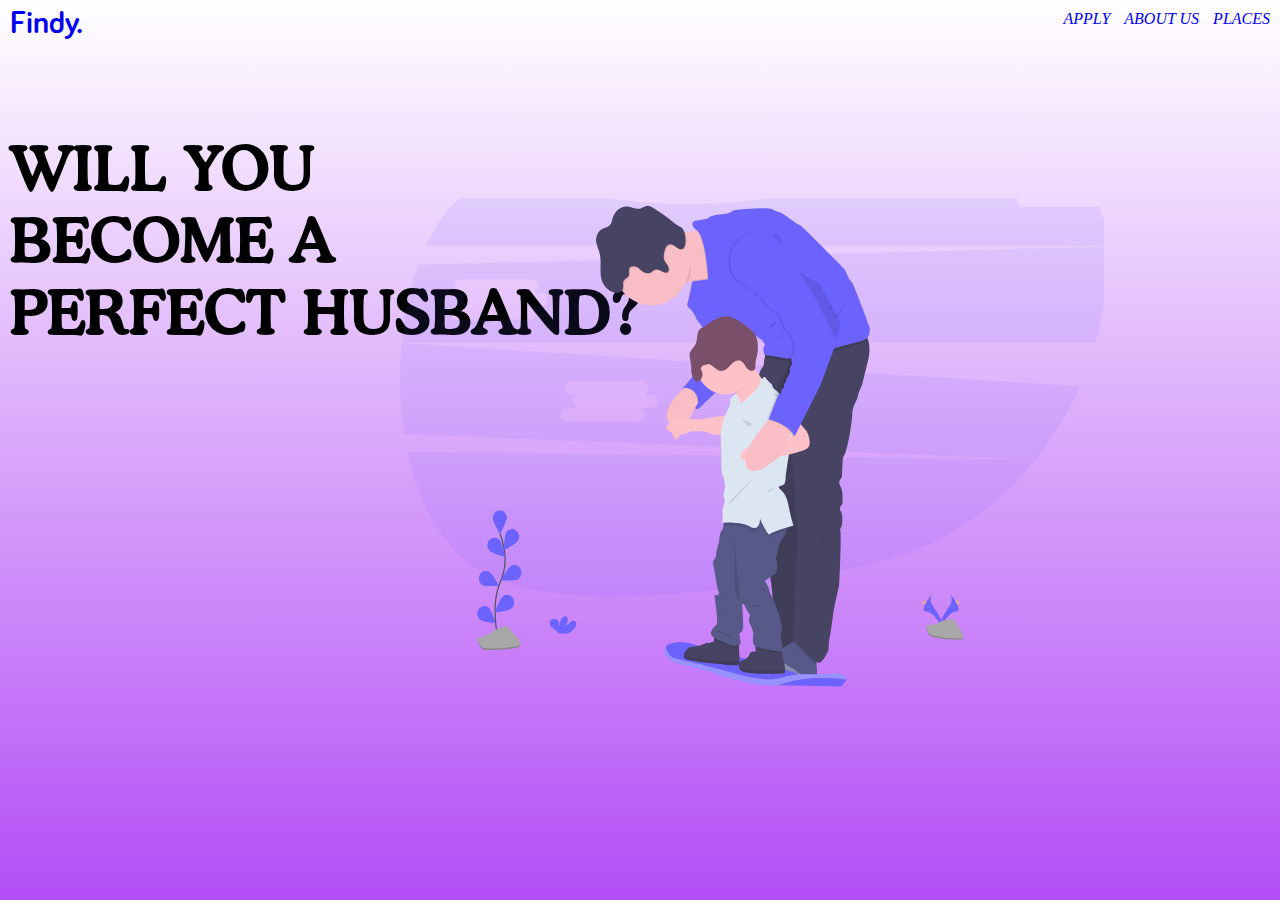
<file: site.html>
<!DOCTYPE html>
<html>

<head>
    <title>Findy</title>
    <meta name="viewport" content="width=device-width, initial-scale=1">
    <meta charset="utf-8">
    <link rel="stylesheet" href="styles.css">

</head>

<body>
    <link rel="icon" type="image/png" href="logo.png" />
    <header>
        <h1><a href="site.html">Findy.</a></h1>
        <nav>
            <ul>
                <li><a href="apply.html">APPLY</a></li>
                <li><a href="about.html">ABOUT US</a></li>
                <li><a href="#">PLACES</a></li>
            </ul>
        </nav>
    </header>
    <main>
        <h3>WILL YOU<br> BECOME A<br>PERFECT HUSBAND?</h3>
    </main>
    <div class="svg">
        <svg width="1091" height="758" viewBox="0 0 1091 758" fill="none" xmlns="http://www.w3.org/2000/svg">
            <g id="fatherhood 1">
            <g id="Group">
            <path id="Vector" opacity="0.1" d="M11.8595 393.453C29.2195 474.121 65.9695 543.852 124.039 577.696C244.749 647.938 516.96 611.702 720.109 570.086C822.765 549.126 915.947 491.218 984.65 405.684L11.8595 393.453Z" fill="#6C63FF"/>
            <path id="Vector 2" opacity="0.1" d="M1077.21 13.7484H965.74C963.186 13.7484 960.737 12.6453 958.931 10.6819C957.125 8.71859 956.109 6.05557 956.109 3.27894C956.109 0.502309 957.125 -2.16072 958.931 -4.12403C960.737 -6.08746 963.186 -7.19051 965.74 -7.19051H985.01C982.508 -7.27813 980.136 -8.4201 978.395 -10.3749C976.654 -12.3298 975.681 -14.9443 975.681 -17.6654C975.681 -20.3865 976.654 -23.0009 978.395 -24.9557C980.136 -26.9107 982.508 -28.0526 985.01 -28.1403H971.25C968.748 -28.2279 966.376 -29.3699 964.635 -31.3247C962.894 -33.2795 961.919 -35.894 961.919 -38.6151C961.919 -41.3362 962.894 -43.9506 964.635 -45.9055C966.376 -47.8604 968.748 -49.0024 971.25 -49.09H1029.43C1016.52 -55.613 1001.43 -60.2553 984.04 -62.6905C825.4 -84.8361 768.76 -70.1811 748.78 -55.0803C724.13 -36.4897 696.63 -22.8131 667.24 -16.2249C569.36 5.72507 386.309 32.1433 220.399 -24.6831C137.939 -52.9495 76.6595 -5.20099 39.9195 74.5538H1096.56C1095.18 51.3753 1091.05 29.9798 1083.47 11.237C1081.73 12.8644 1079.51 13.7559 1077.21 13.7484Z" fill="#6C63FF"/>
            <path id="Vector 3" opacity="0.1" d="M2.39949 225.083C-1.88182 271.996 -0.429191 319.319 6.71949 365.817L985.4 404.738C1012.65 370.665 1035.52 332.737 1053.4 291.988L2.39949 225.083ZM389.479 325.472H370.21C372.764 325.472 375.212 326.576 377.018 328.539C378.824 330.503 379.839 333.165 379.839 335.942C379.839 338.719 378.824 341.381 377.018 343.344C375.212 345.308 372.764 346.411 370.21 346.411H258.74C256.186 346.411 253.736 345.308 251.93 343.344C250.124 341.381 249.109 338.719 249.109 335.942C249.109 333.165 250.124 330.503 251.93 328.539C253.736 326.576 256.186 325.472 258.74 325.472H278.009C275.507 325.384 273.136 324.243 271.395 322.288C269.654 320.333 268.68 317.719 268.68 314.998C268.68 312.276 269.654 309.662 271.395 307.707C273.136 305.752 275.507 304.611 278.009 304.523H264.249C261.747 304.435 259.375 303.293 257.634 301.338C255.893 299.384 254.919 296.769 254.919 294.048C254.919 291.327 255.893 288.712 257.634 286.757C259.375 284.803 261.747 283.661 264.249 283.573H375.719C378.221 283.661 380.594 284.803 382.335 286.757C384.076 288.712 385.049 291.327 385.049 294.048C385.049 296.769 384.076 299.384 382.335 301.338C380.594 303.293 378.221 304.435 375.719 304.523H389.479C391.981 304.611 394.353 305.752 396.094 307.707C397.835 309.662 398.809 312.276 398.809 314.998C398.809 317.719 397.835 320.333 396.094 322.288C394.353 324.243 391.981 325.384 389.479 325.472Z" fill="#6C63FF"/>
            <path id="Vector 4" opacity="0.1" d="M1096.61 75.2496L28.1295 103.516C15.1295 139.838 6.55951 180.879 2.55951 223.463H1077.89C1084.91 198.461 1090.1 172.894 1093.42 147.003C1096.62 121.987 1097.9 97.7866 1096.61 75.2496ZM219.48 167.833H200.21C201.475 167.833 202.727 168.104 203.895 168.63C205.064 169.156 206.125 169.927 207.019 170.9C207.914 171.872 208.623 173.025 209.107 174.296C209.591 175.566 209.84 176.927 209.84 178.302C209.84 179.678 209.591 181.039 209.107 182.309C208.623 183.579 207.914 184.733 207.019 185.705C206.125 186.678 205.064 187.449 203.895 187.975C202.727 188.501 201.475 188.772 200.21 188.772H88.7395C86.1855 188.772 83.736 187.668 81.9301 185.705C80.1241 183.743 79.1095 181.079 79.1095 178.302C79.1095 175.526 80.1241 172.863 81.9301 170.9C83.736 168.936 86.1855 167.833 88.7395 167.833H108.01C105.508 167.745 103.136 166.603 101.395 164.649C99.6534 162.694 98.6799 160.079 98.6799 157.358C98.6799 154.637 99.6534 152.022 101.395 150.067C103.136 148.113 105.508 146.971 108.01 146.883H94.2495C91.7479 146.795 89.3757 145.654 87.6345 143.699C85.8934 141.744 84.9199 139.129 84.9199 136.408C84.9199 133.687 85.8934 131.072 87.6345 129.118C89.3757 127.163 91.7479 126.021 94.2495 125.933H205.72C208.222 126.021 210.594 127.163 212.335 129.118C214.076 131.072 215.049 133.687 215.049 136.408C215.049 139.129 214.076 141.744 212.335 143.699C210.594 145.654 208.222 146.795 205.72 146.883H219.48C221.982 146.971 224.354 148.113 226.095 150.067C227.836 152.022 228.81 154.637 228.81 157.358C228.81 160.079 227.836 162.694 226.095 164.649C224.354 166.603 221.982 167.745 219.48 167.833Z" fill="#6C63FF"/>
            <path id="Vector 6" d="M853.22 614.377C853.22 614.377 858.709 622.194 850.679 633.946C842.649 645.698 836.029 655.689 838.679 663.049C838.679 663.049 850.789 641.143 860.679 640.839C870.569 640.534 864.06 627.553 853.22 614.377Z" fill="#6C63FF"/>
            <path id="Vector 7" opacity="0.1" d="M853.22 614.377C853.694 615.134 854.07 615.957 854.34 616.823C863.96 629.119 869.08 640.589 859.84 640.871C851.22 641.143 840.889 657.885 838.419 662.115C838.497 662.443 838.595 662.766 838.71 663.082C838.71 663.082 850.82 641.176 860.71 640.871C870.6 640.567 864.06 627.553 853.22 614.377Z" fill="black"/>
            <path id="Vector 8" d="M863.43 624.335C863.43 627.086 863.149 629.315 862.799 629.315C862.449 629.315 862.16 627.086 862.16 624.335C862.16 621.585 862.52 622.879 862.87 622.879C863.22 622.879 863.43 621.585 863.43 624.335Z" fill="#FFD037"/>
            <path id="Vector 9" d="M866.93 627.619C864.71 628.934 862.78 629.728 862.61 629.391C862.44 629.054 864.11 627.716 866.33 626.401C868.55 625.086 867.67 626.042 867.84 626.401C868.01 626.76 869.15 626.303 866.93 627.619Z" fill="#FFD037"/>
            <path id="Vector 10" d="M824.2 614.377C824.2 614.377 818.71 622.194 826.74 633.946C834.77 645.698 841.38 655.689 838.74 663.049C838.74 663.049 826.62 641.143 816.74 640.839C806.86 640.534 813.35 627.553 824.2 614.377Z" fill="#6C63FF"/>
            <path id="Vector 11" opacity="0.1" d="M824.2 614.377C823.722 615.13 823.345 615.954 823.08 616.823C813.46 629.119 808.33 640.589 817.58 640.871C826.19 641.143 836.58 657.885 839 662.115C838.92 662.441 838.82 662.756 838.71 663.082C838.71 663.082 826.59 641.176 816.71 640.871C806.83 640.567 813.35 627.553 824.2 614.377Z" fill="black"/>
            <path id="Vector 12" d="M813.99 624.335C813.99 627.086 814.27 629.315 814.62 629.315C814.97 629.315 815.26 627.086 815.26 624.335C815.26 621.585 814.899 622.879 814.549 622.879C814.199 622.879 813.99 621.585 813.99 624.335Z" fill="#FFD037"/>
            <path id="Vector 13" d="M810.479 627.619C812.699 628.934 814.639 629.728 814.809 629.391C814.979 629.054 813.31 627.716 811.09 626.401C808.87 625.086 809.75 626.042 809.58 626.401C809.41 626.76 808.259 626.303 810.479 627.619Z" fill="#FFD037"/>
            <path id="Vector 14" d="M815.74 662.06C815.74 662.06 831.1 661.538 835.74 657.962C840.38 654.385 859.37 650.09 860.52 655.787C861.67 661.484 883.6 684.369 866.26 684.521C848.92 684.673 825.97 681.586 821.35 678.531C816.73 675.476 815.74 662.06 815.74 662.06Z" fill="#A8A8A8"/>
            <path id="Vector 15" opacity="0.2" d="M866.56 682.575C849.22 682.727 826.27 679.64 821.65 676.585C818.13 674.247 816.73 665.887 816.26 662.038H815.75C815.75 662.038 816.75 675.498 821.34 678.563C825.93 681.629 848.91 684.706 866.25 684.554C871.25 684.554 872.99 682.575 872.89 679.705C872.19 681.466 870.28 682.542 866.56 682.575Z" fill="black"/>
            <path id="Vector 16" d="M269.239 668.17C271.074 666.541 272.413 664.346 273.079 661.875C273.569 659.386 272.589 656.439 270.399 655.472C267.939 654.45 265.309 656.309 263.309 658.179C261.309 660.049 259.039 662.191 256.429 661.788C257.771 660.467 258.775 658.79 259.343 656.92C259.911 655.051 260.023 653.054 259.669 651.123C259.555 650.323 259.244 649.572 258.769 648.949C257.399 647.362 254.929 648.036 253.289 649.286C248.089 653.265 246.639 660.951 246.609 667.855C246.089 665.365 246.529 662.767 246.519 660.245C246.509 657.722 245.859 654.809 243.879 653.472C242.65 652.758 241.271 652.406 239.879 652.45C237.539 652.352 234.939 652.613 233.339 654.461C231.339 656.776 231.869 660.647 233.599 663.158C235.329 665.67 237.949 667.3 240.359 669.051C242.299 670.304 243.953 672.018 245.199 674.063C245.341 674.353 245.461 674.654 245.559 674.965H260.209C263.487 673.153 266.525 670.867 269.239 668.17Z" fill="#6C63FF"/>
            <path id="Vector 17" d="M152.809 685.326C152.809 685.326 138.749 633.457 155.439 595.286C162.544 579.321 164.691 561.28 161.559 543.874C160.014 535.63 157.774 527.559 154.869 519.761" stroke="#535461" stroke-width="2" stroke-miterlimit="10"/>
            <path id="Vector 18" d="M165.22 495.625C165.22 501.985 154.64 520.424 154.64 520.424C154.64 520.424 144.049 501.942 144.049 495.625C144.134 492.635 145.287 489.797 147.263 487.714C149.239 485.631 151.883 484.466 154.635 484.466C157.387 484.466 160.031 485.631 162.007 487.714C163.983 489.797 165.135 492.635 165.22 495.625Z" fill="#6C63FF"/>
            <path id="Vector 19" d="M182.719 530.839C179.549 536.177 161.439 545.396 161.439 545.396C161.439 545.396 161.769 523.653 164.949 518.325C166.512 515.854 168.899 514.144 171.604 513.557C174.309 512.971 177.118 513.555 179.433 515.185C181.748 516.815 183.386 519.363 184 522.286C184.614 525.209 184.154 528.279 182.719 530.839Z" fill="#6C63FF"/>
            <path id="Vector 20" d="M181.959 591.014C176.739 593.873 156.829 591.894 156.829 591.894C156.829 591.894 167.209 573.315 172.429 570.455C173.674 569.739 175.038 569.298 176.441 569.163C177.844 569.026 179.258 569.195 180.6 569.661C181.943 570.125 183.186 570.876 184.258 571.871C185.33 572.864 186.208 574.081 186.842 575.449C187.476 576.816 187.853 578.307 187.95 579.835C188.047 581.363 187.863 582.897 187.408 584.346C186.954 585.795 186.237 587.132 185.302 588.277C184.366 589.422 183.23 590.353 181.959 591.014Z" fill="#6C63FF"/>
            <path id="Vector 21" d="M171.949 636.403C167.249 640.186 147.319 641.839 147.319 641.839C147.319 641.839 154.659 621.628 159.319 617.845C160.428 616.857 161.711 616.123 163.089 615.689C164.467 615.256 165.912 615.131 167.335 615.324C168.759 615.515 170.132 616.02 171.371 616.806C172.61 617.592 173.689 618.644 174.543 619.898C175.396 621.15 176.007 622.58 176.338 624.097C176.668 625.615 176.711 627.189 176.465 628.725C176.219 630.263 175.688 631.728 174.905 633.035C174.122 634.342 173.102 635.461 171.909 636.327L171.949 636.403Z" fill="#6C63FF"/>
            <path id="Vector 22" d="M139.22 546.624C143.41 551.049 162.95 555.648 162.95 555.648C162.95 555.648 158.16 534.546 153.95 530.11C152.961 529.012 151.78 528.139 150.476 527.546C149.173 526.951 147.774 526.647 146.36 526.649C144.947 526.652 143.547 526.963 142.246 527.562C140.945 528.162 139.767 529.04 138.782 530.142C137.797 531.244 137.027 532.55 136.513 533.982C136 535.414 135.756 536.942 135.795 538.478C135.833 540.015 136.154 541.527 136.739 542.926C137.323 544.325 138.161 545.583 139.2 546.624H139.22Z" fill="#6C63FF"/>
            <path id="Vector 23" d="M128.129 599.863C133.349 602.723 153.26 600.744 153.26 600.744C153.26 600.744 142.879 582.175 137.659 579.305C135.159 578.003 132.291 577.82 129.668 578.792C127.045 579.765 124.877 581.816 123.629 584.507C122.382 587.198 122.155 590.314 122.996 593.185C123.838 596.055 125.68 598.453 128.129 599.863Z" fill="#6C63FF"/>
            <path id="Vector 24" d="M123.889 653.222C128.589 656.994 148.509 658.657 148.509 658.657C148.509 658.657 141.179 638.447 136.509 634.664C134.247 633.023 131.492 632.391 128.814 632.899C126.136 633.407 123.74 635.015 122.122 637.389C120.504 639.765 119.788 642.725 120.123 645.658C120.457 648.591 121.817 651.272 123.919 653.145L123.889 653.222Z" fill="#6C63FF"/>
            <path id="Vector 25" d="M165.22 495.625C165.22 501.985 154.64 520.424 154.64 520.424C154.64 520.424 144.049 501.942 144.049 495.625C144.134 492.635 145.287 489.797 147.263 487.714C149.239 485.631 151.883 484.466 154.635 484.466C157.387 484.466 160.031 485.631 162.007 487.714C163.983 489.797 165.135 492.635 165.22 495.625Z" fill="#6C63FF"/>
            <path id="Vector 26" d="M182.719 530.839C179.549 536.177 161.439 545.396 161.439 545.396C161.439 545.396 161.769 523.653 164.949 518.325C166.512 515.854 168.899 514.144 171.604 513.557C174.309 512.971 177.118 513.555 179.433 515.185C181.748 516.815 183.386 519.363 184 522.286C184.614 525.209 184.154 528.279 182.719 530.839Z" fill="#6C63FF"/>
            <path id="Vector 27" d="M181.959 591.014C176.739 593.873 156.829 591.894 156.829 591.894C156.829 591.894 167.209 573.315 172.429 570.455C173.674 569.739 175.038 569.298 176.441 569.163C177.844 569.026 179.258 569.195 180.6 569.661C181.943 570.125 183.186 570.876 184.258 571.871C185.33 572.864 186.208 574.081 186.842 575.449C187.476 576.816 187.853 578.307 187.95 579.835C188.047 581.363 187.863 582.897 187.408 584.346C186.954 585.795 186.237 587.132 185.302 588.277C184.366 589.422 183.23 590.353 181.959 591.014Z" fill="#6C63FF"/>
            <path id="Vector 28" d="M171.949 636.403C167.249 640.186 147.319 641.839 147.319 641.839C147.319 641.839 154.659 621.628 159.319 617.845C160.428 616.857 161.711 616.123 163.089 615.689C164.467 615.256 165.912 615.131 167.335 615.324C168.759 615.515 170.132 616.02 171.371 616.806C172.61 617.592 173.689 618.644 174.543 619.898C175.396 621.15 176.007 622.58 176.338 624.097C176.668 625.615 176.711 627.189 176.465 628.725C176.219 630.263 175.688 631.728 174.905 633.035C174.122 634.342 173.102 635.461 171.909 636.327L171.949 636.403Z" fill="#6C63FF"/>
            <path id="Vector 29" d="M139.22 546.624C143.41 551.049 162.95 555.648 162.95 555.648C162.95 555.648 158.16 534.546 153.95 530.11C152.961 529.012 151.78 528.139 150.476 527.546C149.173 526.951 147.774 526.647 146.36 526.649C144.947 526.652 143.547 526.963 142.246 527.562C140.945 528.162 139.767 529.04 138.782 530.142C137.797 531.244 137.027 532.55 136.513 533.982C136 535.414 135.756 536.942 135.795 538.478C135.833 540.015 136.154 541.527 136.739 542.926C137.323 544.325 138.161 545.583 139.2 546.624H139.22Z" fill="#6C63FF"/>
            <path id="Vector 30" d="M128.129 599.863C133.349 602.723 153.26 600.744 153.26 600.744C153.26 600.744 142.879 582.175 137.659 579.305C135.159 578.003 132.291 577.82 129.668 578.792C127.045 579.765 124.877 581.816 123.629 584.507C122.382 587.198 122.155 590.314 122.996 593.185C123.838 596.055 125.68 598.453 128.129 599.863Z" fill="#6C63FF"/>
            <path id="Vector 31" d="M123.889 653.222C128.589 656.994 148.509 658.657 148.509 658.657C148.509 658.657 141.179 638.447 136.509 634.664C134.247 633.023 131.492 632.391 128.814 632.899C126.136 633.407 123.74 635.015 122.122 637.389C120.504 639.765 119.788 642.725 120.123 645.658C120.457 648.591 121.817 651.272 123.919 653.145L123.889 653.222Z" fill="#6C63FF"/>
            <path id="Vector 32" d="M119.56 682.064C119.56 682.064 136.68 678.368 141.24 673.443C145.8 668.518 166.34 659.897 168.62 666.05C170.9 672.204 199.42 693.142 180.02 696.839C160.62 700.535 134.389 701.764 128.689 699.296C122.989 696.828 119.56 682.064 119.56 682.064Z" fill="#A8A8A8"/>
            <path id="Vector 33" opacity="0.2" d="M180.049 694.534C160.66 698.23 134.42 699.459 128.72 697.002C124.38 695.121 121.36 686.13 120.17 681.923L119.56 682.064C119.56 682.064 122.989 696.839 128.689 699.296C134.389 701.753 160.63 700.524 180.02 696.839C185.62 695.752 187.22 693.262 186.62 690.098C186.17 692.153 184.219 693.74 180.049 694.534Z" fill="black"/>
            <path id="Vector 34" d="M438.959 294.01C438.959 294.01 435.609 323.853 462.179 326.908L466.179 306.251L457.809 294.01L445.819 289.596L438.959 294.01Z" fill="#6C63FF"/>
            <path id="Vector 35" opacity="0.1" d="M445.819 289.596L438.959 293.999C438.959 293.999 435.609 323.842 462.179 326.897" fill="black"/>
            <path id="Vector 36" d="M487.169 125.27C487.169 125.27 469.239 126.466 451.259 129.706C449.419 130.046 447.589 130.409 445.769 130.793C444.709 131.01 443.669 131.239 442.629 131.489C433.209 133.598 424.629 136.338 419.629 139.838C413.629 144.024 411.629 132.75 411.439 117.084C411.359 111.572 411.529 105.527 411.799 99.4173C412.149 92.3507 412.659 85.1971 413.199 78.7611C414.389 64.4974 415.759 53.4083 415.759 53.4083C415.759 53.4083 422.04 53.4083 430.43 53.093L433.129 52.9843C435.759 52.8756 438.549 52.7234 441.359 52.5386C442.689 52.4625 444.029 52.3755 445.359 52.2668C450.679 51.8537 455.929 51.2666 460.359 50.5056C465.079 49.6793 468.909 48.6356 470.989 47.2441C480.489 41.0907 487.169 125.27 487.169 125.27Z" fill="#F8BDC5"/>
            <path id="Vector 37" d="M567.06 235.466L563.56 260.721C563.56 260.721 555.93 271.049 556.93 276.789C557.93 282.529 566.73 536.209 566.73 536.209C566.73 536.209 583.98 643.339 577.99 657.114C572 670.888 577.64 703.036 577.64 703.036L613.54 696.915L625.54 228.573L567.06 235.466Z" fill="#474463"/>
            <path id="Vector 38" opacity="0.1" d="M567.06 235.466L563.56 260.721C563.56 260.721 555.93 271.049 556.93 276.789C557.93 282.529 566.73 536.209 566.73 536.209C566.73 536.209 583.98 643.339 577.99 657.114C572 670.888 577.64 703.036 577.64 703.036L613.54 696.915L625.54 228.573L567.06 235.466Z" fill="black"/>
            <path id="Vector 39" d="M646.249 709.537C645.109 711.592 645.2 717.636 645.52 722.779C645.8 727.203 646.249 730.965 646.249 730.965V756.981C646.249 756.981 607.89 742.446 586.77 727.138C578.06 720.822 575.579 714.951 576.059 710.254C576.759 703.568 583.46 699.209 586.77 699.209C589.93 699.209 599.91 693.218 608.09 687.924C614.52 683.782 619.859 680.075 619.859 680.075C619.859 680.075 648.359 705.71 646.249 709.537Z" fill="#575988"/>
            <path id="Vector 40" opacity="0.1" d="M646.25 709.537C645.11 711.592 645.2 717.636 645.52 722.779C636.99 718.43 610.58 690.577 608.09 687.924C614.52 683.782 619.859 680.075 619.859 680.075C619.859 680.075 648.36 705.71 646.25 709.537Z" fill="black"/>
            <path id="Vector 41" d="M725.09 253.067L715.94 289.802C715.94 289.802 710.66 300.892 709.94 306.251C709.22 311.611 704.31 319.645 704.31 319.645C702.088 324.933 700.89 330.662 700.79 336.475C700.44 346.814 693.789 394.638 686.359 402.672L684.6 433.668C684.6 433.668 677.6 439.016 682.49 446.714C687.38 454.411 685.66 474.262 685.66 474.262C685.66 474.262 678.97 480.003 683.2 485.743C687.43 491.483 684.6 508.324 684.6 508.324C684.6 508.324 680.73 513.672 682.49 516.738C684.25 519.804 680.75 598.624 680.75 598.624L672.29 637.262C672.29 637.262 668.41 669.409 666.29 678.977C664.17 688.544 664.18 700.394 664.18 700.394C664.18 700.394 655.03 721.441 648.34 720.3C641.65 719.158 609.28 684.706 609.28 684.706L613.85 568.379C613.85 568.379 617.72 519.021 615.26 509.454C612.8 499.887 611.04 452.063 611.04 452.063L606.11 376.689L556.89 292.51C556.89 292.51 553.32 268.016 563.52 260.753L565.37 247.522L567.04 235.498L625.47 228.606L714.859 203.362C714.859 203.362 721.749 207.982 725.359 219.517C727.829 227.29 728.78 238.249 725.09 253.067Z" fill="#474463"/>
            <path id="Vector 42" d="M569.56 291.77C569.56 291.77 528.03 347.216 529.79 331.724C530.89 321.994 525.21 310.111 520.79 302.598C518.18 298.13 516.02 295.206 516.02 295.206C516.02 295.206 541.36 244.707 542.77 251.588C543.22 253.763 546.149 258.753 549.919 264.45C557.869 276.387 569.56 291.77 569.56 291.77Z" fill="#FFC1C8"/>
            <path id="Vector 43" opacity="0.3" d="M646.249 751.567V757.003C646.249 757.003 607.89 742.467 586.77 727.16C578.06 720.843 575.579 714.973 576.059 710.276C587.719 716.69 609.409 728.921 615.979 734.433C621.559 739.108 635.979 746.512 646.249 751.567Z" fill="white"/>
            <g id="skate">
            <g id="skate_2">
            <path id="Vector 44" d="M691.4 746.088C691.334 746.995 691.099 747.879 690.71 748.686L683.71 756.981L585.869 755.274L559.559 754.807C559.559 754.807 504.18 743.848 493.39 738.738C482.6 733.629 440.18 724.279 440.18 724.279C440.18 724.279 414.56 719.604 410.8 706.09C409.53 701.514 410.169 698.241 411.559 695.915C414.289 691.359 419.949 690.403 419.949 690.403C431.51 686.69 443.872 687.186 455.15 691.816L619.15 737.684L621.689 738.39C621.689 738.39 680.149 737.205 681.329 737.434C690.299 739.217 691.61 743.359 691.4 746.088Z" fill="#6C63FF"/>
            <path id="Vector 45" opacity="0.3" d="M691.4 746.088C681.56 744.696 664.399 742.641 659.979 744.62C659.979 744.62 628.769 740.423 585.829 755.274L559.559 754.807C559.559 754.807 504.18 743.848 493.39 738.738C482.6 733.629 440.18 724.279 440.18 724.279C440.18 724.279 414.56 719.604 410.8 706.091C409.53 701.514 410.169 698.241 411.559 695.915C413.309 701.459 416.679 709.493 422.059 711.744C430.509 715.277 465.24 722.474 465.24 722.474L533.979 740.771C533.979 740.771 573.669 750.132 589.119 744.033C595.449 741.554 607.329 739.347 619.119 737.618L621.66 738.325C621.66 738.325 680.119 737.14 681.299 737.368C690.299 739.217 691.61 743.359 691.4 746.088Z" fill="white"/>
            </g>
            </g>
            <path id="Vector 46" d="M596.47 732.313C596.387 733.916 596.202 735.51 595.919 737.086C595.919 737.086 557.039 738.597 536.799 735.335C531.209 734.433 528.049 732.487 526.479 730.16C525.778 729.061 525.344 727.787 525.216 726.458C525.088 725.127 525.273 723.783 525.75 722.55C525.974 721.841 526.258 721.158 526.6 720.506C528.11 717.636 530.43 715.603 531.7 715.875C535.22 716.647 541.26 708.798 541.26 708.798C540.78 704.003 547.71 702.275 548.79 703.057C548.983 703.218 549.209 703.323 549.45 703.361C549.691 703.398 549.937 703.366 550.164 703.27C550.39 703.174 550.589 703.016 550.742 702.811C550.896 702.606 550.999 702.362 551.04 702.101C551.11 701.742 551.13 700.013 551.13 697.991C551.13 694.621 551.04 690.381 551.04 690.381L590.12 695.545L591.669 703.666C593.089 710.907 595.069 720.854 595.919 724.257C596.51 726.891 596.697 729.614 596.47 732.313Z" fill="#474463"/>
            <path id="Vector 47" opacity="0.1" d="M596.47 732.313C596.387 733.916 596.202 735.51 595.919 737.086C595.919 737.086 557.039 738.597 536.799 735.335C531.209 734.433 528.049 732.487 526.479 730.16C531.669 729.823 538.42 729.639 542.6 730.748C548.56 732.357 584.21 732.357 596.47 732.313Z" fill="black"/>
            <path id="Vector 48" d="M526.559 720.485C526.602 720.877 526.545 721.275 526.395 721.635C526.245 721.995 526.008 722.303 525.709 722.528C520.789 726.66 497.179 722.17 497.179 722.17C497.179 722.17 448.939 718.908 441.729 713.559C441.078 713.094 440.534 712.473 440.139 711.744C437.139 705.851 447.999 695.958 448.939 695.958C449.879 695.958 462.849 694.034 463.719 693.849C469.719 692.534 475.719 688.489 476.719 689.642C477.719 690.794 482.719 688.109 485.159 687.728C486.049 687.587 486.459 686.217 486.609 684.467C486.75 682.098 486.676 679.72 486.389 677.367L524.919 688.641L525.259 695.317L526.369 717.538L526.509 720.267C526.533 720.338 526.55 720.411 526.559 720.485Z" fill="#474463"/>
            <path id="Vector 49" opacity="0.1" d="M497.219 722.17C497.219 722.17 448.98 718.908 441.77 713.559C441.119 713.094 440.575 712.473 440.18 711.744C449.95 712.614 466.24 714.081 469.18 714.897C473.41 715.984 497.18 717.571 497.18 717.571H526.41L526.549 720.3C527.819 727.997 497.219 722.17 497.219 722.17Z" fill="black"/>
            <path id="Vector 50" d="M466.759 307.784C466.759 307.784 464.539 312.133 461.199 318.591C453.199 333.942 438.809 361.153 432.619 369.764C423.819 382.005 424.529 370.536 415.019 344.9C407.959 325.831 429.689 304.012 441.309 294.097C445.309 290.65 448.109 288.661 448.109 288.661L466.759 307.784Z" fill="#F8BDC5"/>
            <path id="Vector 51" d="M509.339 337.247C509.339 337.247 480.129 339.921 474.499 341.834C468.869 343.748 444.589 342.595 442.499 341.834C440.409 341.073 398.849 351.401 417.859 361.73C436.869 372.058 448.859 361.73 448.859 361.73C448.859 361.73 473.499 360.197 479.859 364.415C486.219 368.633 509.419 366.328 509.419 366.328L509.339 337.247Z" fill="#FFC1C8"/>
            <path id="Vector 52" opacity="0.1" d="M448.66 103.081C452.26 113.094 450.01 121.813 445.77 130.76C435.15 132.935 425.16 135.924 419.6 139.806C403.76 150.906 415.73 53.3322 415.73 53.3322C415.73 53.3322 423.39 53.3322 433.1 52.9082C430.16 67.498 441.3 82.6423 448.66 103.081Z" fill="black"/>
            <path id="Vector 53" d="M449.559 100.907C449.54 116.933 444.096 132.39 434.264 144.331C424.432 156.271 410.902 163.858 396.253 165.647C381.604 167.434 366.863 163.297 354.841 154.024C342.818 144.751 334.357 130.991 331.07 115.369C327.783 99.7468 329.902 83.3555 337.02 69.3223C344.139 55.2892 355.76 44.5968 369.667 39.2828C383.574 33.9698 398.792 34.4079 412.421 40.5145C426.049 46.6201 437.134 57.9668 443.559 72.3903C447.519 81.279 449.571 91.0299 449.559 100.907Z" fill="#F8BDC5"/>
            <path id="Vector 54" opacity="0.1" d="M725.38 219.484C723.48 222.49 720.635 224.636 717.38 225.518C703.65 229.725 606.86 254.98 600.53 253.448C594.94 252.099 570.949 248.349 565.419 247.49L567.09 235.466L625.52 228.573L714.91 203.329C714.91 203.329 721.77 207.949 725.38 219.484Z" fill="black"/>
            <path id="Vector 55" opacity="0.1" d="M487.169 125.27C475.728 126.016 464.33 127.395 453.019 129.401C453.18 128.842 453.159 128.239 452.959 127.695L476.359 124.553C476.359 124.553 472.939 64.7584 460.359 50.4295C465.079 49.6032 468.909 48.5595 470.989 47.168C480.489 41.0907 487.169 125.27 487.169 125.27Z" fill="black"/>
            <path id="Vector 56" d="M456.56 35.47C456.56 35.47 477.33 33.437 480.14 29.6102C482.95 25.7834 503.02 24.6418 503.02 24.6418C503.02 24.6418 512.87 22.7284 515.02 20.0431C517.17 17.3578 570.62 13.9223 575.9 16.9882C581.18 20.054 586.11 21.9565 589.28 22.3479C592.45 22.7393 617.08 41.8517 619.54 41.8517C622 41.8517 689.54 111.115 689.54 111.115C689.54 111.115 696.54 128.717 699.4 129.478C702.26 130.239 727.56 199.883 727.56 199.883C727.56 199.883 731.079 216.712 717.359 220.93C703.639 225.149 606.84 250.393 600.51 248.86C594.18 247.327 564.26 242.739 564.26 242.739C564.26 242.739 564.61 242.739 563.91 238.532C563.21 234.324 562.149 235.466 563.549 231.639C564.949 227.812 566.369 228.193 564.609 225.899C562.849 223.605 564.609 222.452 558.979 218.625C553.349 214.799 546.98 210.591 546.66 209.45C546.34 208.308 541.379 200.644 538.919 200.263C536.459 199.883 467.47 178.835 467.47 178.835L451.28 173.095C451.28 173.095 443.54 167.355 445.28 163.919C447.02 160.484 453.01 129.401 453.01 129.401L477.76 126.086C477.76 126.086 474.07 61.2903 460.21 50.4186C446.35 39.5469 456.56 35.47 456.56 35.47Z" fill="#6C63FF"/>
            <path id="Vector 57" opacity="0.1" d="M466.759 307.784C466.759 307.784 464.539 312.133 461.199 318.591C460.679 298.63 447.839 294.76 441.309 294.097C445.309 290.65 448.109 288.661 448.109 288.661L466.759 307.784Z" fill="black"/>
            <path id="Vector 58" d="M449.559 162.767L451.259 173.095C451.259 173.095 457.949 181.901 457.949 184.575C457.949 187.25 465.689 194.903 467.809 199.111C469.929 203.318 477.309 204.09 474.489 211.363C471.669 218.636 455.489 274.115 455.489 274.115L438.949 294.01C438.949 294.01 466.399 291.325 462.169 326.908L497.719 293.205L525.559 238.14C525.559 238.14 498.459 182.281 497.409 177.694C496.359 173.106 449.559 162.767 449.559 162.767Z" fill="#6C63FF"/>
            <path id="Vector 59" opacity="0.1" d="M531.87 181.901C531.87 181.901 554.39 164.68 554.39 162.767C554.39 160.853 531.87 181.901 531.87 181.901Z" fill="black"/>
            <path id="Vector 60" opacity="0.1" d="M569.56 203.329C569.56 203.329 581.56 200.263 582.56 193.381C583.56 186.5 569.56 203.329 569.56 203.329Z" fill="black"/>
            <path id="Vector 61" opacity="0.1" d="M579.38 220.93C579.38 220.93 596.28 211.831 595.57 210.254C594.86 208.678 579.38 220.93 579.38 220.93Z" fill="black"/>
            <path id="Vector 62" opacity="0.1" d="M669.83 162.647C669.83 162.647 662.83 167.615 664.91 172.269C666.99 176.922 669.83 162.647 669.83 162.647Z" fill="black"/>
            <path id="Vector 63" opacity="0.1" d="M690.559 164.68C690.559 164.68 670.619 185.336 675.129 185.728C679.639 186.119 690.559 164.68 690.559 164.68Z" fill="black"/>
            <path id="Vector 64" opacity="0.1" d="M645.2 484.939C645.2 484.939 670.89 490.298 671.59 492.212C672.29 494.125 645.2 484.939 645.2 484.939Z" fill="black"/>
            <path id="Vector 65" opacity="0.1" d="M654.35 503.301C654.35 503.301 668.069 512.487 668.419 515.162C668.769 517.836 654.35 503.301 654.35 503.301Z" fill="black"/>
            <path id="Vector 66" opacity="0.1" d="M651.18 523.968C651.18 523.968 653.29 534.296 656.81 535.829C660.33 537.362 651.18 523.968 651.18 523.968Z" fill="black"/>
            <path id="Vector 67" opacity="0.1" d="M443.619 72.0532C443.619 72.162 443.619 72.2815 443.569 72.3903C443.089 75.7931 441.809 79.4786 438.869 80.6093C437.093 81.1529 435.194 80.9626 433.539 80.0766C428.539 77.6957 424.089 71.9771 418.749 73.3578C416.209 74.0101 414.429 76.1084 413.169 78.685C412.295 80.5397 411.624 82.4988 411.169 84.5231C410.169 88.7848 409.37 93.4161 410.9 97.4713C411.152 98.1344 411.452 98.7748 411.799 99.3847C413.219 101.853 415.219 103.951 416.619 106.44C418.359 109.55 418.809 114.214 416.099 116.345C415.419 116.831 414.648 117.146 413.842 117.269C413.036 117.39 412.215 117.316 411.439 117.051C409.454 116.373 407.545 115.454 405.749 114.312C402.209 112.3 397.749 111.05 394.389 113.377C393.229 114.159 392.299 115.29 391.189 116.116C388.882 117.67 386.146 118.289 383.46 117.867C377.1 117.16 374.719 112.779 369.859 109.387C366.299 106.886 358.86 105.821 356.74 110.93C355.38 114.192 357.399 118.301 356.069 121.628C354.739 124.955 350.509 125.977 348.549 129.064C345.969 133.13 348.369 139.012 346.479 143.524C346.19 144.223 345.802 144.869 345.329 145.437C334.732 133.023 328.976 116.625 329.271 99.6924C329.566 82.7586 335.889 66.6098 346.911 54.6411C357.933 42.6725 372.795 35.8168 388.371 35.5157C403.947 35.2156 419.024 41.4929 430.43 53.0278L433.129 52.9191C435.759 52.8103 438.549 52.6581 441.359 52.4733C442.023 54.003 442.543 55.6022 442.909 57.246C443.997 62.0893 444.238 67.1131 443.619 72.0532Z" fill="black"/>
            <path id="Vector 68" d="M355.309 109.408C353.939 112.67 355.959 116.779 354.639 120.095C353.319 123.411 349.059 124.444 347.119 127.532C344.529 131.608 346.929 137.49 345.049 141.991C342.889 147.133 336.369 147.938 331.369 146.437C327.097 145.111 323.178 142.699 319.934 139.4C316.689 136.102 314.213 132.011 312.71 127.466C309.32 116.975 311.509 105.429 310.629 94.3511C310.254 89.6035 309.313 84.9297 307.829 80.4462C306.379 76.0975 304.4 71.8141 303.93 67.1936C303.594 63.2733 304.345 59.3334 306.088 55.8816C307.831 52.4309 310.487 49.626 313.71 47.8311C317.83 45.6568 322.9 45.0371 325.9 41.3081C328.2 38.4162 328.689 34.3828 329.759 30.7408C332.649 20.9563 341.279 12.9765 350.759 13.0743C358.339 13.1395 365.759 17.9992 373.169 16.0858C377.359 14.9986 381.17 11.7371 385.49 12.2046C387.559 12.5584 389.541 13.3606 391.319 14.5637C402.821 21.3176 413.764 29.138 424.029 37.9379C426.152 39.9263 428.478 41.644 430.96 43.0585C432.558 43.7358 434.117 44.5164 435.629 45.3959C438.859 47.5702 440.549 51.7123 441.469 55.7349C442.573 60.576 442.825 65.5998 442.21 70.5421C441.77 74.0319 440.51 77.9457 437.46 79.109C435.678 79.6493 433.774 79.4515 432.119 78.5545C427.119 76.1954 422.679 70.4769 417.339 71.8467C412.979 72.9339 410.88 78.3045 409.74 83.0119C408.74 87.2736 407.919 91.905 409.469 95.971C410.749 99.3412 413.47 101.809 415.18 104.929C416.89 108.049 417.379 112.713 414.659 114.833C411.659 117.193 407.589 114.681 404.299 112.811C400.779 110.8 396.299 109.55 392.949 111.865C391.799 112.648 390.869 113.779 389.749 114.616C387.44 116.154 384.71 116.77 382.029 116.355C375.659 115.649 373.28 111.267 368.43 107.875C364.86 105.353 357.439 104.288 355.309 109.408Z" fill="#474463"/>
            <path id="Vector 69" opacity="0.1" d="M549.93 264.395C549.66 266.026 547.6 266.211 547.18 267.798C543.18 283.138 534.379 296.934 520.799 302.588C518.189 298.119 516.03 295.195 516.03 295.195C516.03 295.195 541.37 244.696 542.78 251.578C543.23 253.719 546.16 258.699 549.93 264.395Z" fill="black"/>
            <path id="Vector 70" d="M550.679 253.828C550.681 263.818 547.958 273.585 542.854 281.893C537.75 290.2 530.495 296.677 522.005 300.501C513.516 304.326 504.175 305.327 495.162 303.38C486.149 301.432 477.869 296.622 471.37 289.559C464.872 282.496 460.446 273.495 458.652 263.697C456.859 253.899 457.779 243.742 461.296 234.512C464.812 225.282 470.766 217.393 478.406 211.843C486.047 206.292 495.03 203.329 504.219 203.329C510.326 203.305 516.376 204.594 522.023 207.123C527.669 209.652 532.799 213.371 537.118 218.064C541.436 222.759 544.859 228.335 547.186 234.473C549.514 240.611 550.7 247.189 550.679 253.828Z" fill="#FFC1C8"/>
            <path id="Vector 71" opacity="0.1" d="M524.999 688.674L525.34 695.349C521.27 696.328 513.53 697.611 509.02 694.61C503.19 690.729 494.579 689.783 486.689 684.499C486.83 682.13 486.756 679.753 486.469 677.4L524.999 688.674Z" fill="black"/>
            <path id="Vector 72" opacity="0.1" d="M591.669 703.688C591.399 705.177 591.15 706.091 591.15 706.091C591.15 706.091 560.1 702.633 551.15 697.969C551.15 694.599 551.06 690.359 551.06 690.359L590.14 695.523L591.669 703.688Z" fill="black"/>
            <path id="Vector 73" d="M584.66 551.897C582.55 558.018 581.489 559.17 583.609 562.225C585.729 565.28 584.659 581.36 581.299 582.882C577.939 584.404 565.299 593.59 565.299 593.59C565.299 593.59 572.299 603.538 572.509 607.723C572.693 610.398 573.644 612.942 575.229 614.997C575.229 614.997 586.069 640.252 588.229 648.286C590.389 656.32 592.369 668.942 592.369 668.942C592.369 668.942 588.58 680.422 591.2 686.935C593.82 693.447 591.2 703.003 591.2 703.003C591.2 703.003 553.39 698.796 549.2 693.392C545.01 687.989 547.799 675.835 547.799 675.835C546.935 670.418 545.145 665.226 542.52 660.527C538.29 653.254 543.52 645.611 542.52 645.22C541.52 644.828 538.289 640.632 535.109 633.75C531.929 626.868 529.95 629.532 529.95 629.532C529.95 629.532 534.07 668.181 529.95 671.627C525.83 675.074 525.27 673.541 526.33 678.15C527.151 682.575 527.739 687.047 528.09 691.544C528.09 691.544 515.419 695.751 509.089 691.544C502.759 687.337 493.23 686.565 484.86 680.064C476.49 673.562 488.649 662.462 490.759 660.929C492.869 659.397 490.059 637.207 490.059 637.207L487.24 615.399C487.24 615.399 496.739 617.693 493.619 609.278C490.499 600.863 486.889 571.782 485.129 567.194C483.369 562.606 491.129 556.474 490.059 553.419C488.989 550.364 494.629 532.763 494.629 532.763C494.629 532.763 494.989 518.228 498.499 515.499C499.839 514.477 500.709 511.302 501.289 507.791C501.904 503.647 502.268 499.463 502.379 495.267C502.379 495.267 582.969 489.146 595.989 497.56C601.849 501.344 601.439 508.313 598.989 515.368C595.989 523.979 589.83 532.763 588.28 535.948C585.37 541.819 586.77 545.777 584.66 551.897Z" fill="#575988"/>
            <path id="Vector 74" opacity="0.1" d="M598.889 515.368C588.889 518.423 575.57 522.913 573.4 525.49C569.88 529.708 557.91 501.768 557.91 501.768C557.91 501.768 558.62 522.772 542.78 513.988C529.07 506.377 506.939 507.378 501.219 507.791C501.834 503.647 502.198 499.463 502.309 495.267C502.309 495.267 582.899 489.146 595.919 497.56C601.779 501.344 601.369 508.313 598.889 515.368Z" fill="black"/>
            <path id="Vector 75" d="M557.91 284.062C557.91 284.062 564.909 274.876 566.359 278.322C567.809 281.768 576.069 288.65 576.069 288.65C576.069 288.65 578.439 296.684 582.609 297.837C586.779 298.989 618.1 344.9 618.1 344.9L606.829 369.764L597.679 430.221C597.679 430.221 598.08 439.788 595.59 443.267C593.1 446.746 583.589 445.942 587.999 450.149C592.409 454.356 598.739 458.183 602.259 477.328C605.779 496.473 609.999 507.552 609.999 507.552C609.999 507.552 576.92 516.738 573.4 520.946C569.88 525.153 557.91 497.224 557.91 497.224C557.91 497.224 558.62 518.217 542.78 509.443C526.94 500.67 499.839 503.344 499.839 503.344V480.731C499.839 480.731 505.119 471.925 502.309 465.804C499.499 459.684 504.229 448.203 504.229 448.203C504.229 448.203 502.659 436.342 499.839 429.46C497.019 422.578 498.079 390.05 498.079 390.05C498.079 390.05 495.939 369.003 497.889 358.283C499.544 348.992 502.466 340.022 506.559 331.669C510.429 323.472 512.879 315.818 511.829 312.753C510.779 309.687 521.119 303.055 521.119 303.055L526.85 313.133L528.309 319.156C528.309 319.156 558.62 295.543 557.91 284.062Z" fill="#DCE6F2"/>
            <path id="Vector 76" d="M608.56 337.247C608.56 337.247 628.27 358.283 630.38 361.73C632.49 365.176 639.56 383.092 630.41 388.528C621.26 393.964 585.41 402.346 581.85 399.454C578.29 396.562 556.85 402.716 556.85 402.716C556.85 402.716 520.989 412.283 528.729 396.595C536.469 380.907 554.78 383.549 554.78 383.549C554.78 383.549 584.36 383.495 587.52 380.288C590.68 377.08 614.52 370.199 609.12 356.022C603.72 341.845 608.56 337.247 608.56 337.247Z" fill="#FFC1C8"/>
            <path id="Vector 77" opacity="0.1" d="M550.679 431.374C550.679 431.374 504.769 474.61 509.339 474.61C513.909 474.61 550.679 431.374 550.679 431.374Z" fill="black"/>
            <path id="Vector 78" opacity="0.1" d="M581.3 448.975C581.3 448.975 566.71 452.791 569.53 455.096C572.35 457.401 581.3 448.975 581.3 448.975Z" fill="black"/>
            <path id="Vector 79" opacity="0.1" d="M529.85 344.128C529.85 344.128 548.06 345.9 544.85 352.097C541.64 358.294 529.85 344.128 529.85 344.128Z" fill="black"/>
            <path id="Vector 80" opacity="0.1" d="M518.5 529.958C518.5 529.958 516.03 537.742 518.5 541.917C520.97 546.092 518.5 556.05 518.5 556.05V590.84C518.5 590.84 518.16 616.095 526.59 624.89L518.5 529.958Z" fill="black"/>
            <path id="Vector 81" opacity="0.1" d="M494.389 638.371C494.389 638.371 499.31 646.209 500.02 649.079C500.73 651.949 494.389 638.371 494.389 638.371Z" fill="black"/>
            <path id="Vector 82" opacity="0.1" d="M495.619 622.683C495.619 622.683 507.059 620.389 508.819 621.726C510.579 623.063 495.619 622.683 495.619 622.683Z" fill="black"/>
            <path id="Vector 83" opacity="0.1" d="M492.279 669.551C492.279 669.551 488.929 669.931 495.619 673.899C502.309 677.868 515.329 682.89 515.499 681.173C515.669 679.455 492.279 669.551 492.279 669.551Z" fill="black"/>
            <path id="Vector 84" opacity="0.1" d="M541.25 631.478C542.43 631.478 557.16 630.521 556.31 633.011C555.46 635.501 541.25 631.478 541.25 631.478Z" fill="black"/>
            <path id="Vector 85" opacity="0.1" d="M561.26 609.093C561.26 609.093 564.6 602.788 565.83 605.462C567.06 608.137 561.26 609.093 561.26 609.093Z" fill="black"/>
            <path id="Vector 86" opacity="0.1" d="M550.679 253.828C550.684 258.524 550.086 263.196 548.9 267.711C546.96 269.625 543.61 269.646 541.22 268.222C538.42 266.548 536.59 263.504 534.77 260.612C532.95 257.72 530.88 254.828 527.9 253.589C524.13 252.045 519.829 253.589 516.549 256.155C513.269 258.72 510.65 262.112 507.55 264.852C504.45 267.592 500.5 269.809 496.55 269.135C494 268.711 491.74 267.146 489.55 265.635C486.55 263.58 483.329 260.384 480.039 259.003C476.749 257.622 474.039 260.09 470.909 260.09C468.419 261.069 465.71 263.297 466.21 266.113C466.478 267.158 466.911 268.144 467.49 269.027C468.495 271.179 468.891 273.607 468.629 276.003C468.367 278.4 467.46 280.659 466.02 282.497C461.875 275.982 459.197 268.498 458.203 260.651C457.209 252.804 457.928 244.812 460.3 237.322C462.672 229.832 466.63 223.054 471.856 217.534C477.083 212.014 483.431 207.908 490.386 205.548C497.342 203.188 504.709 202.639 511.895 203.945C519.082 205.253 525.885 208.379 531.755 213.072C537.625 217.766 542.398 223.894 545.687 230.963C548.976 238.03 550.689 245.842 550.689 253.763L550.679 253.828Z" fill="black"/>
            <path id="Vector 87" d="M470.899 258.622C468.409 259.601 465.699 261.83 466.189 264.656C466.467 265.696 466.903 266.676 467.479 267.559C470.399 273.223 467.929 281.355 462.479 283.986C461.625 284.47 460.649 284.637 459.699 284.464C458.946 284.21 458.26 283.763 457.699 283.16C454.768 280.311 452.747 276.523 451.929 272.343C451.069 267.994 451.599 263.384 451.159 258.916C450.719 254.448 449.309 250.045 448.819 245.544C448.472 243.319 448.69 241.034 449.449 238.934C450.109 237.548 450.958 236.28 451.969 235.172C454.779 231.769 457.709 228.29 459.119 223.974C461.349 217.103 459.729 208.352 464.609 203.318C466.869 201.013 470.029 200.154 472.829 198.698C475.465 197.176 477.99 195.435 480.379 193.49C489.429 186.728 500.429 181.531 511.189 183.923C515.488 185.055 519.605 186.888 523.399 189.359C530.447 193.583 537.139 198.472 543.399 203.97C546.106 206.147 548.47 208.787 550.399 211.787C551.836 214.356 552.87 217.166 553.459 220.104C554.896 226.513 555.094 233.177 554.04 239.673C553.04 246.044 550.769 252.23 550.679 258.699C550.679 260.873 550.839 263.221 549.809 265.091C548.159 268.07 544.069 268.353 541.269 266.7C538.469 265.048 536.639 261.982 534.829 259.09C533.019 256.198 530.939 253.306 527.959 252.078C524.189 250.523 519.889 252.078 516.609 254.633C513.329 257.187 510.719 260.59 507.609 263.33C504.499 266.07 500.609 268.287 496.609 267.613C494.059 267.189 491.799 265.635 489.609 264.124C486.609 262.058 483.389 258.862 480.109 257.492C476.829 256.122 474.019 258.622 470.899 258.622Z" fill="#794F6A"/>
            <path id="Vector 88" d="M577.62 337.247C577.62 337.247 525.89 389.278 536.44 415.294C546.99 441.31 593.44 395.399 593.44 395.399L610 353.739L577.62 337.247Z" fill="#F8BDC5"/>
            <g id="Group_2" opacity="0.1">
            <path id="Vector 89" opacity="0.1" d="M462.459 280.899C461.608 281.382 460.636 281.55 459.689 281.377C458.932 281.125 458.245 280.674 457.689 280.061C454.758 277.216 452.734 273.432 451.909 269.255C451.059 264.852 451.589 260.286 451.149 255.818C450.709 251.349 449.289 246.957 448.809 242.445C448.809 242.228 448.809 242 448.759 241.771C448.651 243.016 448.667 244.271 448.809 245.511C449.289 250.012 450.709 254.361 451.149 258.883C451.589 263.406 451.059 267.918 451.909 272.31C452.731 276.491 454.755 280.28 457.689 283.127C458.248 283.732 458.935 284.18 459.689 284.432C460.636 284.605 461.608 284.437 462.459 283.953C466.759 281.877 469.189 276.409 468.619 271.408C468.41 273.425 467.737 275.354 466.66 277.013C465.583 278.672 464.138 280.008 462.459 280.899Z" fill="black"/>
            <path id="Vector 90" opacity="0.1" d="M553.97 236.596C552.97 242.967 550.699 249.153 550.619 255.622C550.619 257.796 550.779 260.144 549.739 262.014C548.099 264.993 544.009 265.276 541.209 263.623C538.409 261.971 536.579 258.916 534.759 256.013C532.939 253.11 530.879 250.23 527.889 249.001C524.129 247.457 519.829 249.001 516.549 251.567C513.269 254.132 510.649 257.514 507.549 260.264C504.449 263.015 500.499 265.222 496.549 264.558C493.999 264.124 491.739 262.569 489.549 261.058C486.549 258.992 483.329 255.807 480.049 254.426C476.769 253.045 474.049 255.513 470.919 255.513C468.429 256.502 465.719 258.72 466.199 261.558C466.26 261.864 466.351 262.163 466.469 262.449C467.449 260.593 469.039 259.211 470.919 258.579C474.039 258.579 476.799 256.144 480.049 257.492C483.299 258.84 486.579 262.058 489.549 264.124C491.719 265.635 493.979 267.189 496.549 267.613C500.549 268.287 504.469 266.102 507.549 263.33C510.629 260.558 513.279 257.133 516.549 254.633C519.819 252.132 524.129 250.523 527.889 252.078C530.889 253.306 532.949 256.231 534.759 259.09C536.569 261.949 538.409 264.982 541.209 266.7C544.009 268.418 548.099 268.07 549.739 265.091C550.739 263.221 550.589 260.884 550.619 258.699C550.699 252.23 552.94 246.044 553.97 239.673C554.498 236.401 554.711 233.078 554.609 229.758C554.545 232.051 554.333 234.336 553.97 236.596Z" fill="black"/>
            </g>
            <path id="Vector 91" opacity="0.1" d="M515.679 72.4664C515.679 72.4664 496.679 109.963 522.679 129.097C548.679 148.231 551.189 146.318 551.189 146.318C551.189 146.318 550.829 150.906 551.189 152.058C551.549 153.211 558.189 155.874 558.189 155.874C558.189 155.874 566.279 170.007 577.889 176.161C589.499 182.314 591.619 196.817 591.619 196.817C591.619 196.817 591.619 201.796 597.619 206.384C603.619 210.972 608.239 224.366 608.239 224.366V236.618C608.239 238.532 610.35 244.228 605.78 244.837C601.21 245.446 605.069 256.894 605.069 256.894C605.069 256.894 600.149 263.417 601.199 266.461C602.249 269.505 599.09 275.637 599.09 275.637C599.09 275.637 595.219 281.757 595.569 282.91C595.919 284.062 591.35 288.27 592.4 290.944C593.45 293.618 587.129 297.065 588.179 300.131C589.229 303.196 583.679 304.718 583.679 304.718L568.47 342.987C568.47 342.987 600.469 350.597 608.729 369.764L649.069 289.411C649.069 289.411 671.589 229.345 672.299 225.518C673.009 221.691 667.369 207.917 667.369 207.917L639.919 153.558L598.739 90.4265C598.739 90.4265 566.009 14.6943 515.679 72.4664Z" fill="black"/>
            <path id="Vector 92" opacity="0.1" d="M556.31 75.2727C556.31 75.2727 506.87 92.6227 532.91 110.223C558.95 127.823 561.42 126.053 561.42 126.053C561.42 126.053 561.07 130.283 561.42 131.333C561.77 132.383 568.42 134.853 568.42 134.853C568.42 134.853 576.52 147.853 588.13 153.513C599.74 159.173 601.86 172.513 601.86 172.513C601.86 172.513 601.86 177.093 607.86 181.313C613.86 185.533 618.42 197.853 618.42 197.853V209.113C618.42 210.873 620.53 216.113 615.95 216.683C611.37 217.253 615.25 227.773 615.25 227.773C615.25 227.773 610.32 233.773 611.38 236.563C612.44 239.353 609.27 245.013 609.27 245.013C609.27 245.013 605.4 250.643 605.75 251.703C606.1 252.763 601.52 256.633 602.58 259.093C603.64 261.553 597.3 264.723 598.36 267.543C599.42 270.363 593.85 271.763 593.85 271.763L578.65 306.953C578.65 306.953 605.01 308.313 613.33 325.953L659.24 257.723C659.24 257.723 681.77 202.473 682.47 198.953C683.17 195.433 677.56 182.723 677.56 182.723L650.11 132.723L587.49 96.6027C587.49 96.6027 606.64 22.1227 556.31 75.2727Z" fill="black"/>
            <path id="Vector 93" d="M518.499 72.4664C518.499 72.4664 499.499 109.963 525.499 129.097C551.499 148.231 554.009 146.318 554.009 146.318C554.009 146.318 553.659 150.906 554.009 152.058C554.359 153.21 561.009 155.874 561.009 155.874C561.009 155.874 569.11 170.007 580.72 176.161C592.33 182.314 594.449 196.817 594.449 196.817C594.449 196.817 594.449 201.796 600.449 206.384C606.449 210.972 611.059 224.366 611.059 224.366V236.618C611.059 238.532 613.17 244.228 608.59 244.837C604.01 245.446 607.889 256.894 607.889 256.894C607.889 256.894 602.96 263.417 604.02 266.461C605.08 269.505 601.91 275.637 601.91 275.637C601.91 275.637 598.039 281.757 598.389 282.91C598.739 284.062 594.16 288.27 595.22 290.944C596.28 293.618 589.939 297.065 590.999 300.131C592.059 303.196 586.489 304.718 586.489 304.718L571.29 342.987C571.29 342.987 603.23 350.597 611.54 369.764L651.879 289.411C651.879 289.411 674.409 229.345 675.109 225.518C675.809 221.691 670.179 207.917 670.179 207.917L642.729 153.558L601.559 90.4482C601.559 90.4482 568.819 14.6942 518.499 72.4664Z" fill="#6C63FF"/>
            <g id="Group 2" opacity="0.1">
            <path id="Vector 94" opacity="0.1" d="M310.63 91.2962C310.26 86.5442 309.319 81.8661 307.83 77.3805C306.38 73.0318 304.4 68.7483 303.93 64.1279C303.93 63.9865 303.93 63.8561 303.93 63.7147C303.825 64.8715 303.825 66.0369 303.93 67.1937C304.4 71.8141 306.38 76.065 307.83 80.4463C309.319 84.9276 310.26 89.6035 310.63 94.3512C310.77 96.1341 310.83 97.9388 310.85 99.787C310.88 96.906 310.85 94.0902 310.63 91.2962Z" fill="black"/>
            <path id="Vector 95" opacity="0.1" d="M345.05 138.936C342.9 144.067 336.369 144.883 331.369 143.372C327.101 142.042 323.184 139.63 319.94 136.333C316.696 133.037 314.219 128.951 312.71 124.411C311.32 119.74 310.644 114.851 310.71 109.941C310.65 115.931 310.86 121.846 312.71 127.466C314.218 132.007 316.695 136.095 319.939 139.394C323.183 142.691 327.1 145.106 331.369 146.437C336.369 147.938 342.9 147.133 345.05 141.991C345.96 139.817 345.87 137.294 345.83 134.816C345.812 136.23 345.547 137.628 345.05 138.936Z" fill="black"/>
            <path id="Vector 96" opacity="0.1" d="M442.209 67.4646C441.779 70.9435 440.509 74.8574 437.459 76.0206C435.681 76.5609 433.783 76.3674 432.129 75.477C427.129 73.107 422.679 67.3885 417.339 68.7692C412.979 69.8564 410.889 75.2161 409.739 79.9344C408.905 82.9154 408.543 86.0291 408.669 89.1428C408.86 87.0619 409.218 85.0028 409.739 82.9894C410.889 78.2819 412.979 72.9548 417.339 71.8241C422.679 70.4543 427.089 76.1728 432.129 78.532C433.781 79.43 435.681 79.6268 437.459 79.0864C440.509 77.9232 441.779 74.0093 442.209 70.5195C442.484 68.2974 442.584 66.0524 442.509 63.8117C442.459 65.0293 442.359 66.2578 442.209 67.4646Z" fill="black"/>
            <path id="Vector 97" opacity="0.1" d="M414.659 111.757C411.659 114.116 407.589 111.605 404.299 109.724C400.779 107.712 396.299 106.462 392.949 108.778C391.799 109.561 390.869 110.691 389.749 111.528C387.444 113.079 384.71 113.694 382.029 113.268C375.659 112.561 373.28 108.18 368.43 104.788C364.87 102.298 357.429 101.233 355.309 106.343C354.8 107.847 354.66 109.468 354.9 111.05C354.966 110.485 355.103 109.932 355.309 109.408C357.439 104.288 364.87 105.353 368.43 107.854C373.28 111.246 375.659 115.627 382.029 116.334C384.711 116.751 387.444 116.132 389.749 114.583C390.869 113.757 391.799 112.626 392.949 111.844C396.329 109.561 400.779 110.757 404.299 112.79C407.589 114.659 411.639 117.138 414.659 114.812C416.419 113.442 416.839 111.007 416.449 108.604C416.244 109.864 415.603 110.992 414.659 111.757Z" fill="black"/>
            <path id="Vector 98" opacity="0.1" d="M354.64 117.04C353.27 120.454 349.059 121.389 347.119 124.466C345.669 126.749 345.789 129.597 345.839 132.456C345.821 130.715 346.265 129.005 347.119 127.532C349.059 124.455 353.27 123.509 354.64 120.095C355.119 118.61 355.25 117.019 355.02 115.464C354.958 116.005 354.831 116.536 354.64 117.04Z" fill="black"/>
            </g>
            </g>
            </g>
        </svg>
    </div>


    <div class="dicaprio"></div>






</body>


</html>
</file>
<file: styles.css>
@font-face {
    font-family: "Bariol";
    src: url("fonts/bariolbold.ttf");
}

@font-face {
    font-family: "Bariolthin";
    src: url("fonts/bariolthin1.ttf");
}

* {
    padding: 0;
    margin: 0;
}

body {
    background: linear-gradient(#ffffff, #b34ef6);
    min-height: 100vh;
}

h1 {
    float: left;
    margin-left: 10px;
    font-family: Bariol;
    clear: both;
}

h1 a {
    text-decoration: none;
}

h1 a :visited {
    color: black;
}

h1 a:hover {
    color: plum;
}

nav {
    float: right;
    margin-top: 10px;
}

nav ul li {
    display: inline-block;
    margin-right: 10px;
    font-style: italic;
}

nav ul li a {
    text-decoration: none;
}

nav ul li a:visited {
    color: black;
}

nav ul li a:hover {
    color: plum;
}


/* HEADER */


/*main*/

main {
    clear: both;
    margin-left: 10px;
}

@font-face {
    font-family: "Cooperm";
    src: url("fonts/cooperm.ttf");
}

h3 {
    padding-top: 90px;
    font-size: 60px;
    font-family: Cooperm;
}


/*svg*/

svg {
    width: 80%;
    height: 80%;
}

.svg {
    margin-left: 400px;
    margin-top: -150px;
}

#skate {
    animation-name: skate;
    animation-duration: 4s;
    animation-iteration-count: infinite;
    animation-timing-function: ease-in-out;
}

@keyframes skate {
    from {
        transform: rotateY(0deg);
    }
    to {
        transform: rotateY(25deg);
    }
}
</file>
